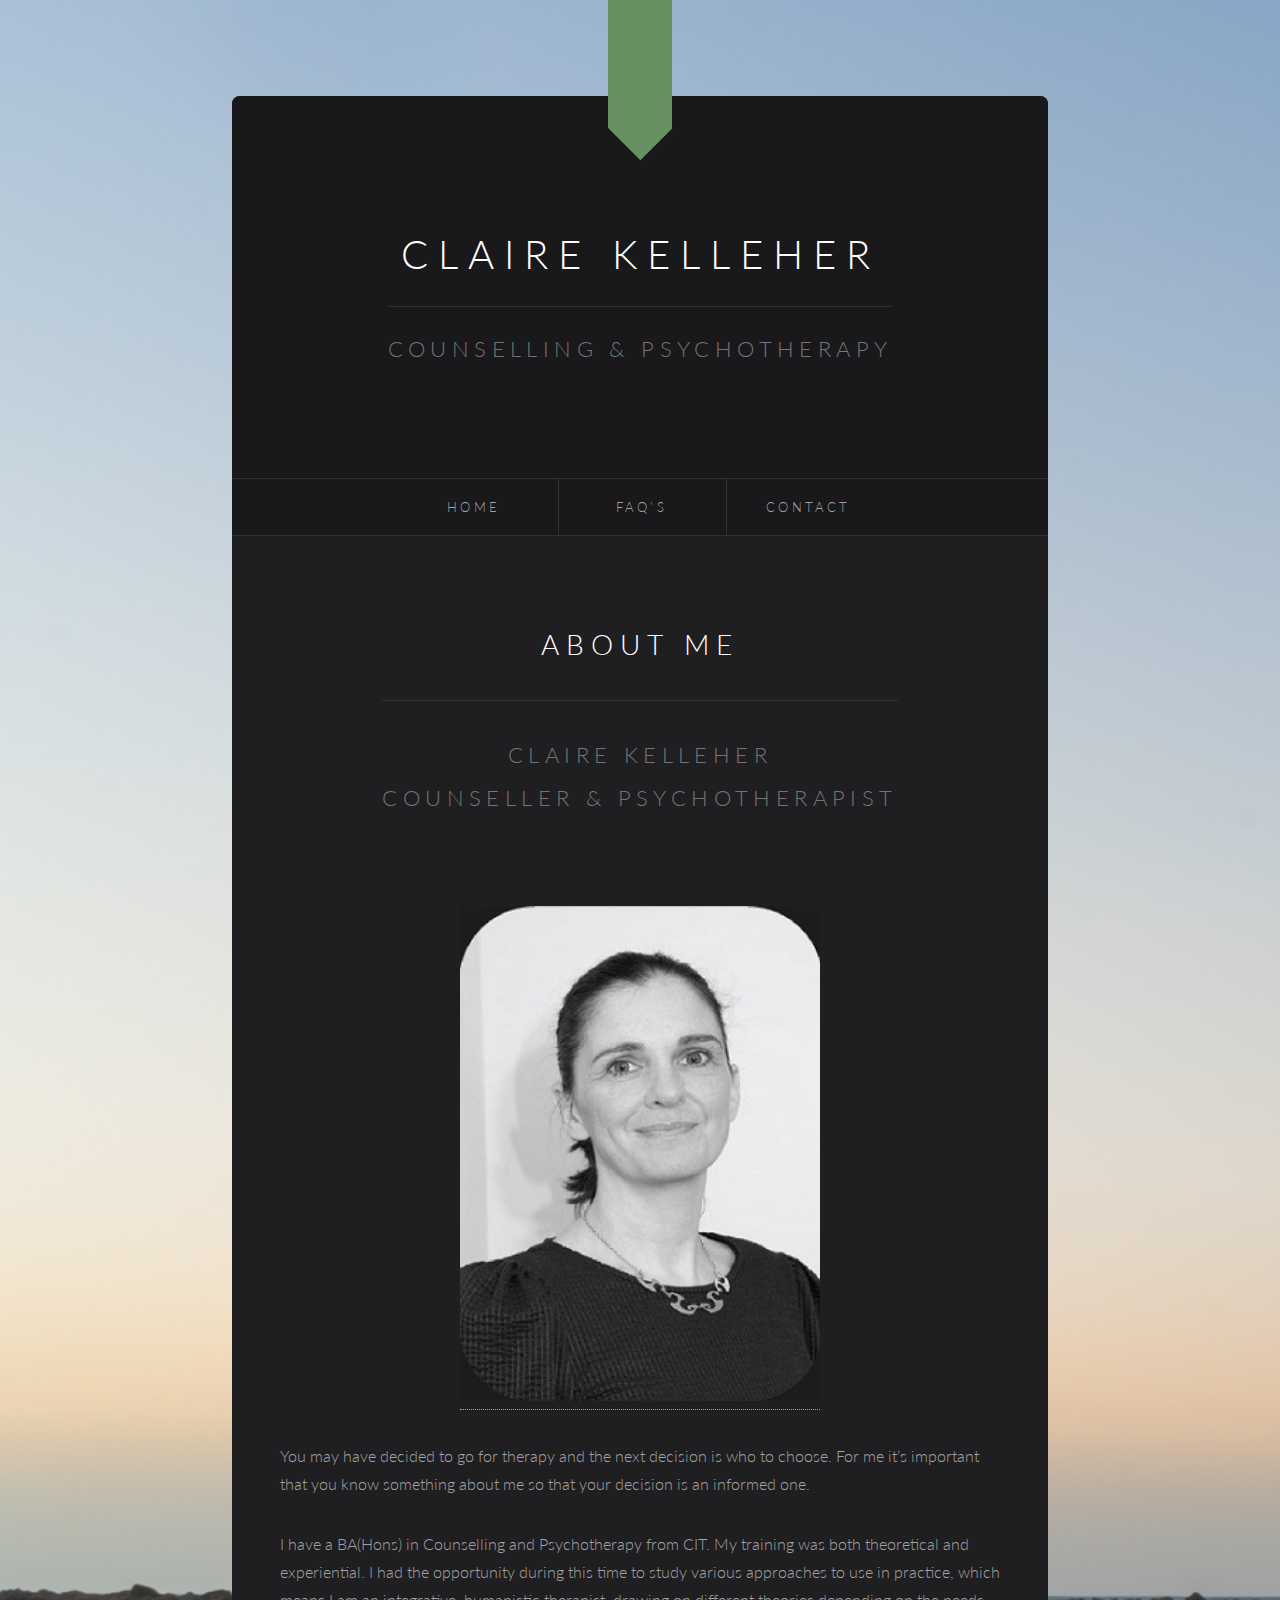
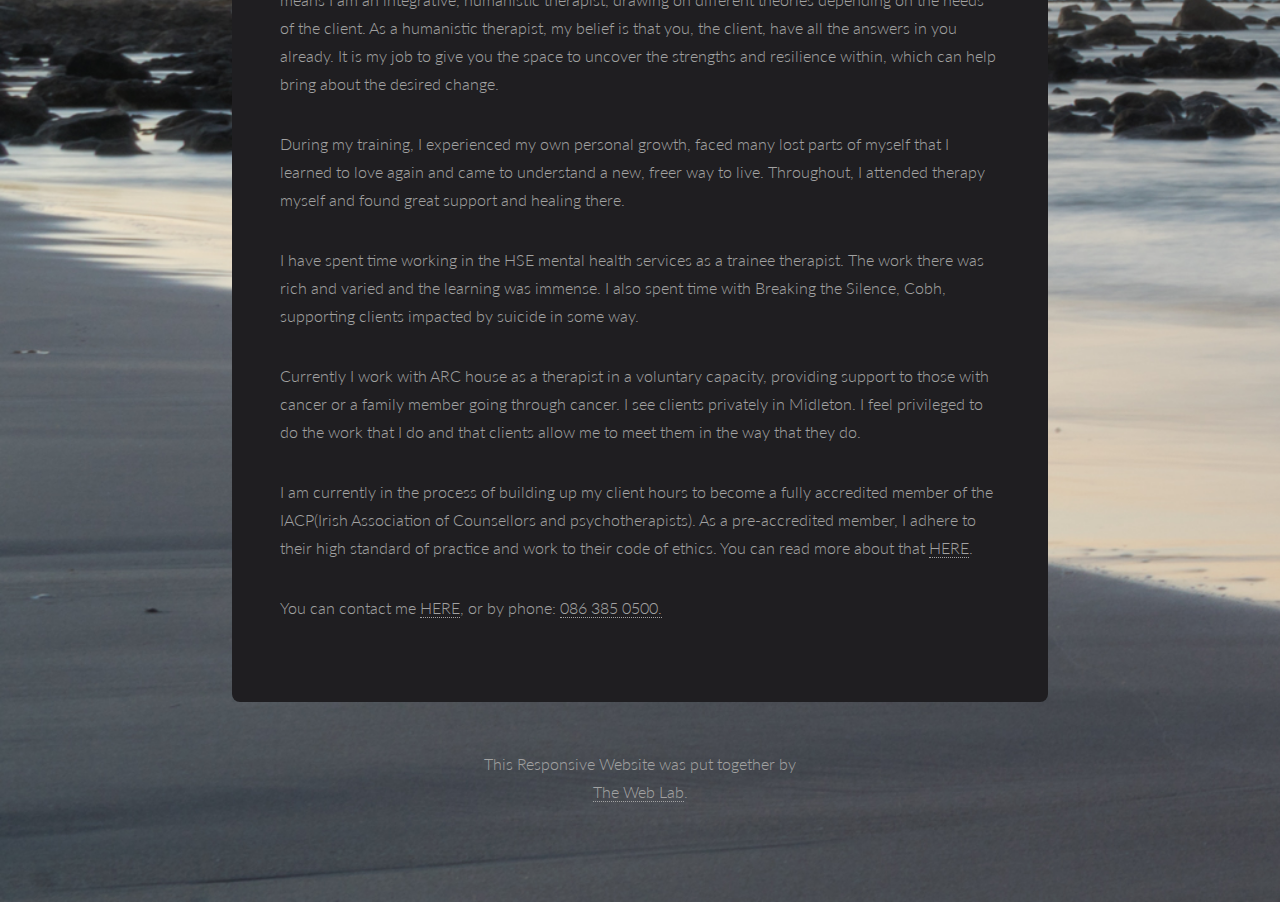
<file: Aboutme.html>
<!DOCTYPE HTML>
<!--
	Locus by Pixelarity
	pixelarity.com | hello@pixelarity.com
	License: pixelarity.com/license
-->
<html>

<head>
	<title>Claire Kelleher Counselling | About </title>
	<meta charset="utf-8" />
	<meta name="viewport" content="width=device-width, initial-scale=1, user-scalable=no" />
	<link rel="stylesheet" href="assets/css/main.css" />
</head>

<body class="is-preload">

	<!-- Wrapper -->
	<div id="wrapper">

		<!-- Header -->
		<section id="header">
			<header>
				<h1><a href="index.html">Claire Kelleher</a></h1>
				<p>Counselling & Psychotherapy</p>
			</header>
			<nav id="nav">
				<ul>
					<li><a href="index.html">Home</a></li>
					<li><a href="elements.html">FAQ's</a></li>
					<li><a href="index.html#footer">Contact</a></li>
				</ul>
			</nav>
		</section>

		<!-- One -->
		<section class="main">
			<header class="major">
				<h2>About Me</h2>
				<p>Claire Kelleher<br />
					Counseller & Psychotherapist</p>
			</header>
			<p align="center"><a class="image_profile_pic"><img src="images\Claire_Profile_pic_original_edit1.jpg"
						alt="Claire Kelleher" /></a></p>
			<p>You may have decided to go for therapy and the next decision is who to choose. For me it’s important that
				you know something about me so that your decision is an informed one.</p>
			<p>I have a BA(Hons) in Counselling and Psychotherapy from CIT. My training was both theoretical and
				experiential. I had the opportunity during this time to study various approaches to use in practice,
				which means I am an integrative, humanistic therapist, drawing on different theories depending on the
				needs of the client. As a humanistic therapist, my belief is that you, the client, have all the answers
				in you already. It is my job to give you the space to uncover the strengths and resilience within, which
				can help bring about the desired change. </p>
			<p>During my training, I experienced my own personal growth, faced many lost parts of myself that I learned
				to love again and came to understand a new, freer way to live. Throughout, I attended therapy myself and
				found great support and healing there.</p>
			<p>I have spent time working in the HSE mental health services as a trainee therapist. The work there was
				rich and varied and the learning was immense. I also spent time with Breaking the Silence, Cobh,
				supporting clients impacted by suicide in some way. </p>
			<p>Currently I work with ARC house as a therapist in a voluntary capacity, providing support to those with
				cancer or a family member going through cancer.
				I see clients privately in Midleton. I feel privileged to do the work that I do and
				that clients allow me to meet them in the way that they do.
			</p>
			<p>I am currently in the process of building up my client hours to become a fully accredited member of the
				IACP(Irish Association of Counsellors and psychotherapists). As a pre-accredited member, I adhere to
				their high standard of practice and work to their code of ethics. You can read more about that <a
					href="https://iacp.ie/iacp-code-of-ethics" target="_blank">HERE</a>.
			</p>
			<p>You can contact me <a href="index.html#footer">HERE</a>, or by phone: <a href="tel:0035386 385 0500">086
					385 0500.</a></p>
		</section>

		<!-- Two -->
		<!-- <section class="main style1">
			<section>
				<h3>Sed Feugiat</h3>
				<p>Cubilia in ornare mi. Accumsan massa vis vis commodo adipiscing. Adipiscing amet odio id consectetur
					penatibus. Accumsan adipiscing. Lorem. Sapien blandit magna neque sed.</p>
				<ul class="actions special">
					<li><a href="#" class="button">More</a></li>
				</ul>
			</section>
			<section>
				<h3>Curae Amet</h3>
				<p>Cubilia in ornare mi. Accumsan massa vis vis commodo adipiscing. Adipiscing amet odio id consectetur
					penatibus. Accumsan adipiscing. Lorem. Sapien blandit magna neque sed.</p>
				<ul class="actions special">
					<li><a href="#" class="button">More</a></li>
				</ul>
			</section>
		</section> -->

		<!-- Footer -->
		<!-- <section id="footer">
			<h2>Contact Me</h2>
			<p>Call <strong class="underline_text"><a href="tel:0035386 385 0500">086 385 0500</a></strong> to book in,
				for an initial assessment or
				send me a message below :</p>
			<form action="#" method="post">
				<div class="row gtr-uniform gtr-50">
					<div class="col-6 col-12-xsmall">
						<input type="text" name="name" id="name" placeholder="Name" />
					</div>
					<div class="col-6 col-12-xsmall">
						<input type="email" name="email" id="email" placeholder="Email" />
					</div>
					<div class="col-12">
						<input type="text" name="subject" id="subject" placeholder="Subject" />
					</div>
					<div class="col-12">
						<textarea name="message" id="message" placeholder="Message" rows="8"></textarea>
					</div>
					<div class="col-12">
						<ul class="actions special">
							<li><input type="submit" value="Send Message" /></li>
						</ul>
					</div>
				</div>
			</form>
			<ul class="icons">
				<li><a href="www.facebook.com" class="icon brands fa-facebook-f" target="_blank"><span
							class="label">Facebook</span></a></li>
				<li><a href="www.instagram.com" class="icon brands fa-instagram"><span class="label"
							target="_blank">Instagram</span></a></li>
			</ul>
		</section> -->

	</div>

	<!-- Copyright -->
	<div id="copyright">This Responsive Website was put together by <br> <a href="https://www.theweblab.ie/"
			target="_blank"> The Web Lab</a>.
	</div>

	<!-- Scripts -->
	<script src="assets/js/jquery.min.js"></script>
	<script src="assets/js/browser.min.js"></script>
	<script src="assets/js/breakpoints.min.js"></script>
	<script src="assets/js/util.js"></script>
	<script src="assets/js/main.js"></script>

</body>

</html>
</file>
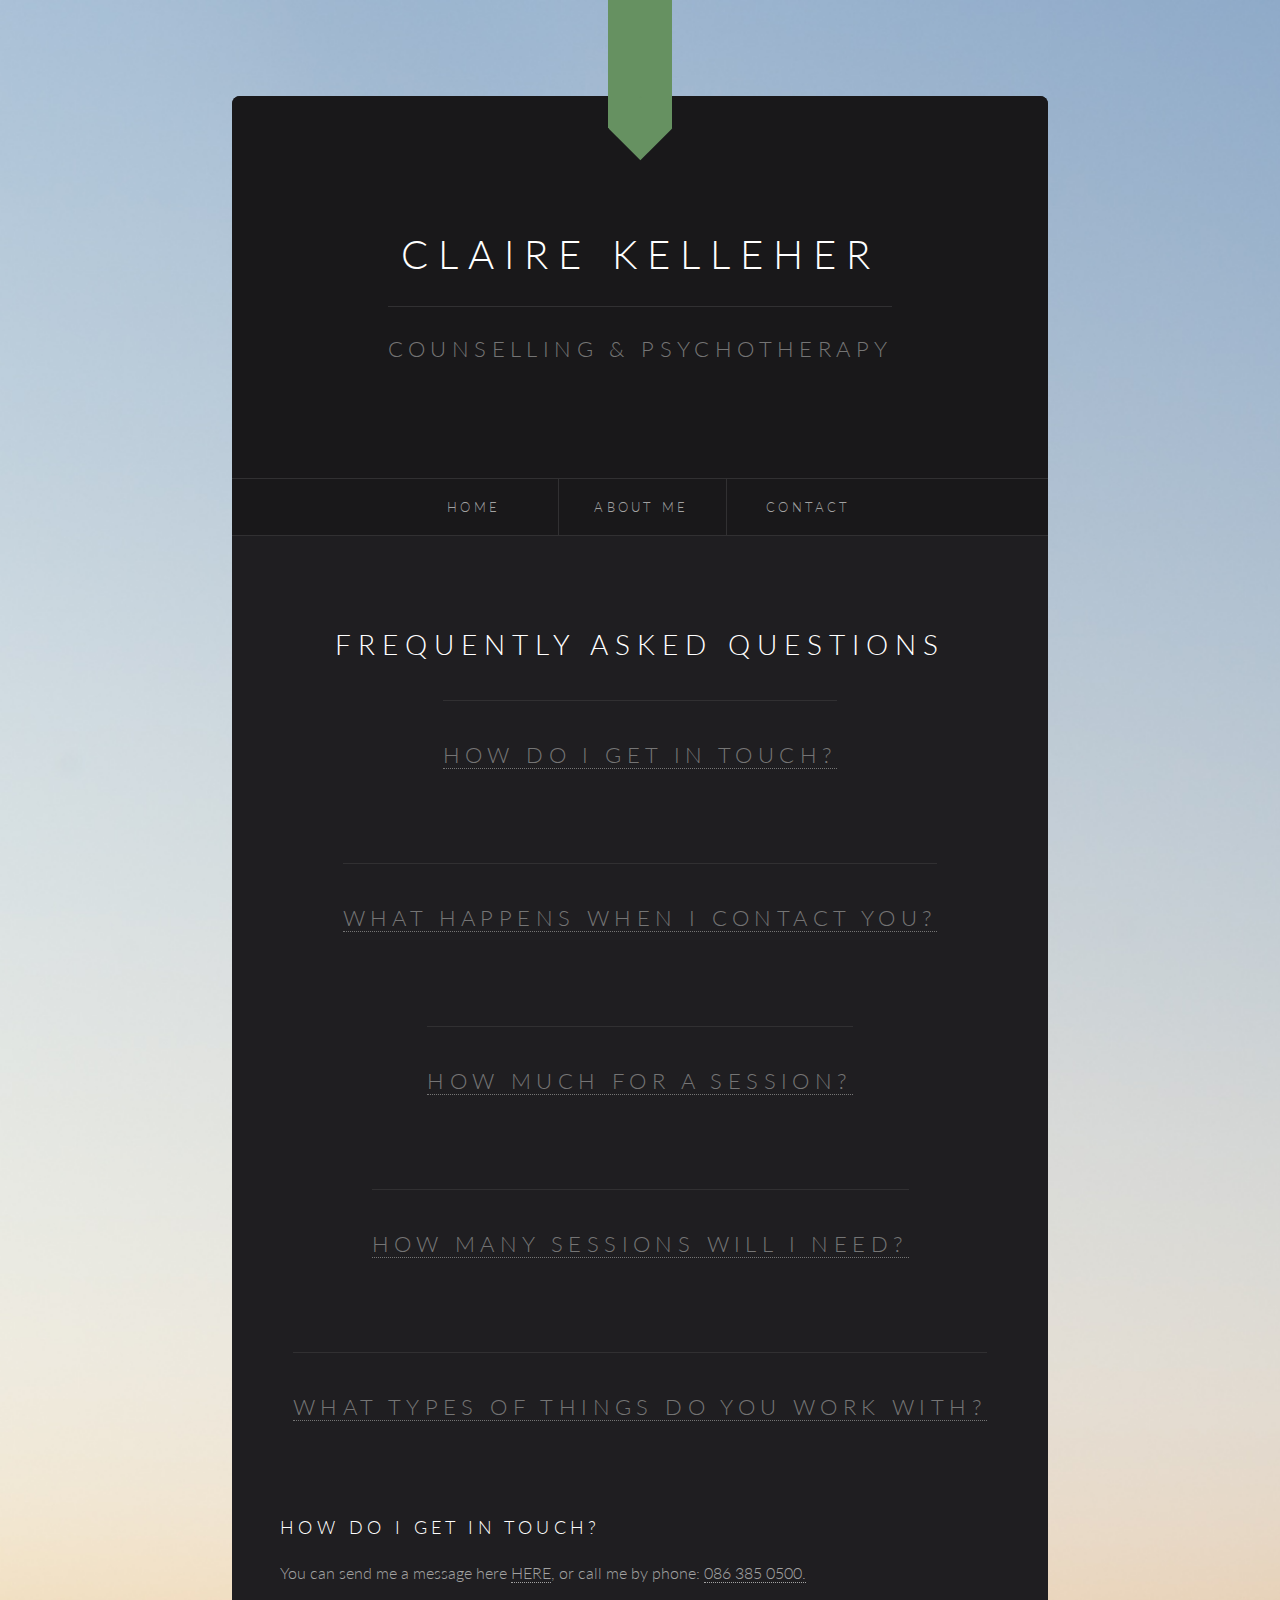
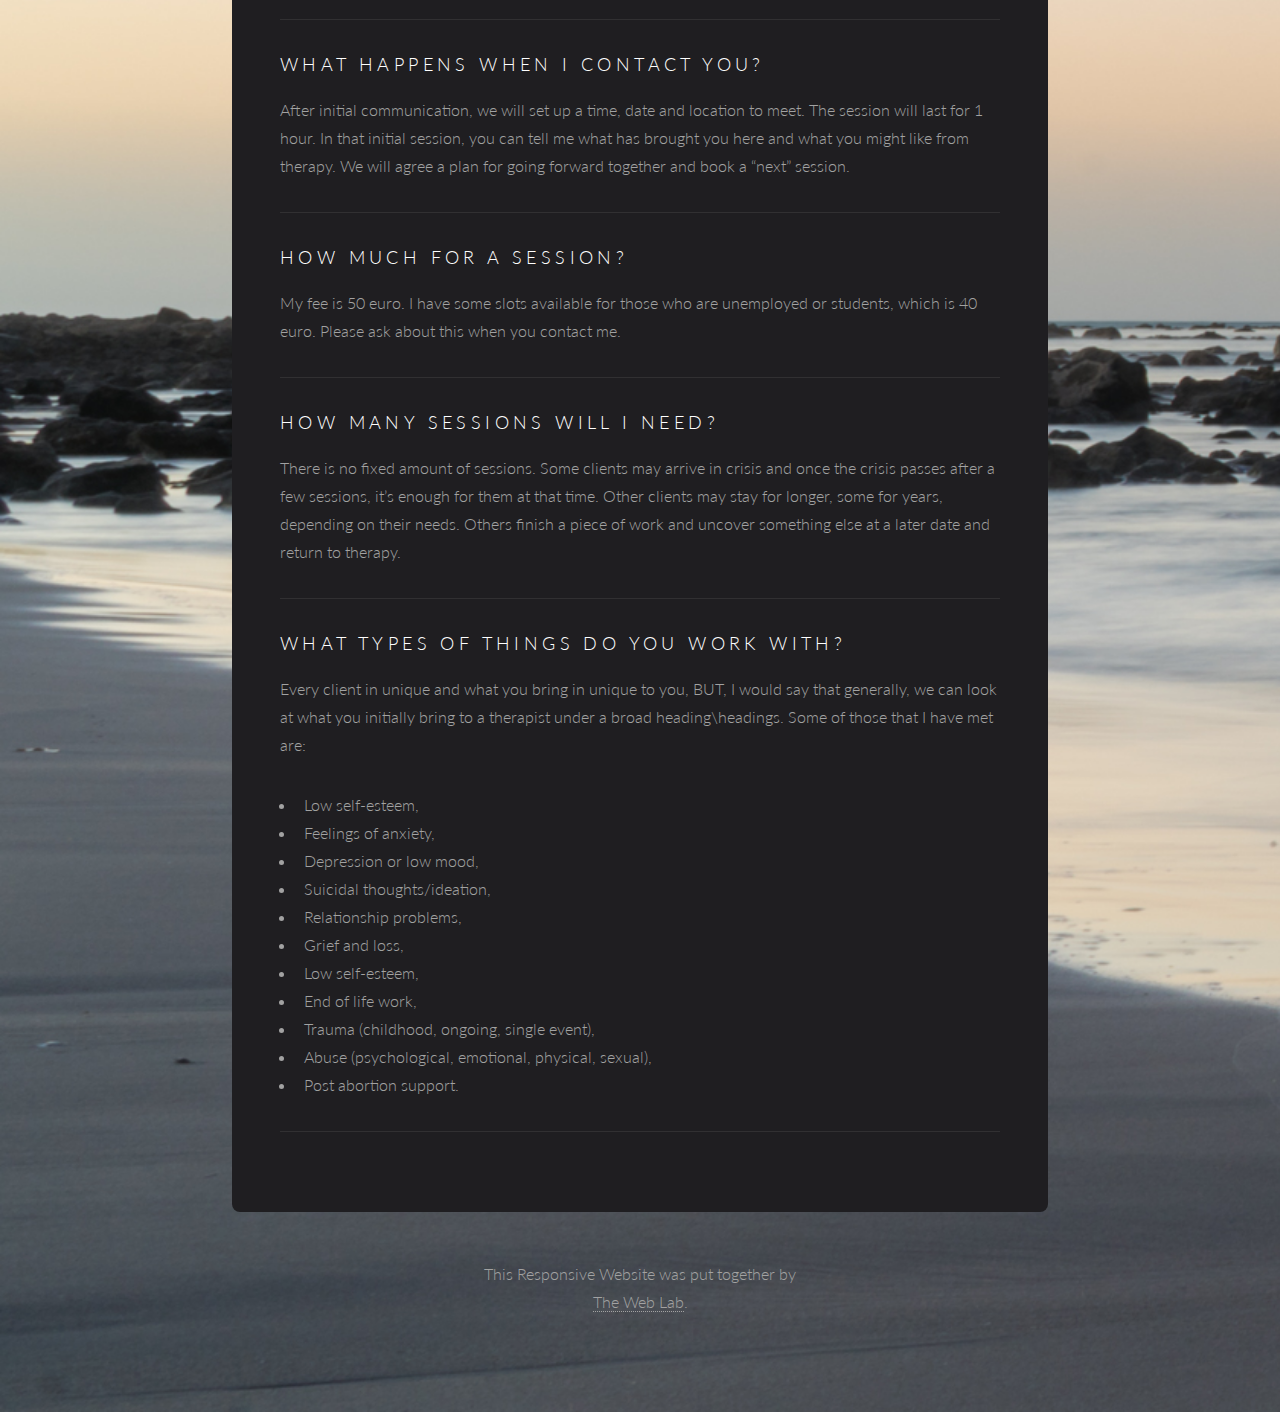
<file: elements.html>
<!DOCTYPE HTML>
<!--
	Locus by Pixelarity
	pixelarity.com | hello@pixelarity.com
	License: pixelarity.com/license
-->
<html>

<head>
	<title>Claire Kelleher Counselling | Elements </title>
	<meta charset="utf-8" />
	<meta name="viewport" content="width=device-width, initial-scale=1, user-scalable=no" />
	<link rel="stylesheet" href="assets/css/main.css" />
</head>

<body class="is-preload">

	<!-- Wrapper -->
	<div id="wrapper">

		<!-- Header -->
		<section id="header">
			<header>
				<h1><a href="index.html">Claire Kelleher</a></h1>
				<p>Counselling & Psychotherapy</p>
			</header>
			<nav id="nav">
				<ul>
					<li><a href="index.html">Home</a></li>
					<li><a href="Aboutme.html">About Me</a></li>
					<li><a href="index.html#footer">Contact</a></li>
				</ul>
			</nav>
		</section>

		<!-- One -->
		<section class="main">
			<header class="major">
				<h2>Frequently Asked Questions</h2>
				<p><a href="#getintouchhow">HOW DO I GET IN TOUCH?</a></p>
				<p><a href="#whathappens">WHAT HAPPENS WHEN I CONTACT YOU?</a></p>
				<p><a href="#howmuch">HOW MUCH FOR A SESSION?</a></p>
				<p><a href="#howmanysessions">HOW MANY SESSIONS WILL I NEED? </a></p>
				<p><a href="#whattypes">WHAT TYPES OF THINGS DO YOU WORK WITH?</a></p>
			</header>

			<section>
				<h4 id="getintouchhow">HOW DO I GET IN TOUCH?</h4>
				<p>You can send me a message here <a href="index.html#footer">HERE</a>, or call me by phone: <a
						href="tel:0035386 385 0500">086 385 0500.</a></p>
				<hr />
				<h4 id="whathappens">WHAT HAPPENS WHEN I CONTACT YOU?</h4>
				<p>After initial communication, we will set up a time, date and location to meet. The session will last
					for 1 hour. In that initial session, you can tell me what has brought you here and what you might
					like from therapy. We will agree a plan for going forward together and book a “next” session.</p>
				<hr />
				<h4 id="howmuch">HOW MUCH FOR A SESSION?</h4>
				<p>My fee is 50 euro.
					I have some slots available for those who are unemployed or students, which is 40 euro. Please ask
					about this when you contact me.
				</p>
				<hr />
				<h4 id="howmanysessions">HOW MANY SESSIONS WILL I NEED?</h4>
				<p>There is no fixed amount of sessions. Some clients may arrive in crisis and once the crisis passes
					after a few sessions, it’s enough for them at that time. Other clients may stay for longer, some for
					years, depending on their needs. Others finish a piece of work and uncover something else at a later
					date and return to therapy. </p>
				<hr />
				<h4 id="whattypes">WHAT TYPES OF THINGS DO YOU WORK WITH?</h4>
				<p>Every client in unique and what you bring in unique to you, BUT, I would say that generally, we can
					look at what you initially bring to a therapist under a broad heading\headings. Some of those that I
					have met are:
					<ul>
						<li>Low self-esteem,</li>
						<li>Feelings of anxiety,</li>
						<li>Depression or low mood,</li>
						<li>Suicidal thoughts/ideation,</li>
						<li>Relationship problems,</li>
						<li>Grief and loss,</li>
						<li>Low self-esteem,</li>
						<li>End of life work,</li>
						<li>Trauma (childhood, ongoing, single event),</li>
						<li>Abuse (psychological, emotional, physical, sexual),</li>
						<li>Post abortion support.</li>
					</ul>
				</p>
				<hr />

			</section>

			<!-- <section>
				<h4>Lists</h4>
				<div class="row">
					<div class="col-6 col-12-medium">
						<h5>Unordered</h5>
						<ul>
							<li>Dolor pulvinar etiam magna etiam.</li>
							<li>Sagittis adipiscing lorem eleifend.</li>
							<li>Felis enim feugiat dolore viverra.</li>
						</ul>
						<h5>Alternate</h5>
						<ul class="alt">
							<li>Dolor pulvinar etiam magna etiam.</li>
							<li>Sagittis adipiscing lorem eleifend.</li>
							<li>Felis enim feugiat dolore viverra.</li>
						</ul>
					</div>
					<div class="col-6 col-12-medium">
						<h5>Ordered</h5>
						<ol>
							<li>Dolor pulvinar etiam magna etiam.</li>
							<li>Etiam vel felis at lorem sed viverra.</li>
							<li>Felis enim feugiat dolore viverra.</li>
							<li>Dolor pulvinar etiam magna etiam.</li>
							<li>Etiam vel felis at lorem sed viverra.</li>
							<li>Felis enim feugiat dolore viverra.</li>
						</ol>
						<h5>Icons</h5>
						<ul class="icons">
							<li><a href="#" class="icon brands fa-twitter"><span class="label">Twitter</span></a></li>
							<li><a href="#" class="icon brands fa-facebook-f"><span class="label">Facebook</span></a>
							</li>
							<li><a href="#" class="icon brands fa-instagram"><span class="label">Instagram</span></a>
							</li>
							<li><a href="#" class="icon brands fa-github"><span class="label">Github</span></a></li>
						</ul>
					</div>
				</div>
				<h5>Actions</h5>
				<ul class="actions">
					<li><a href="#" class="button primary">Default</a></li>
					<li><a href="#" class="button">Default</a></li>
				</ul>
				<ul class="actions small">
					<li><a href="#" class="button primary small">Small</a></li>
					<li><a href="#" class="button small">Small</a></li>
				</ul>
				<div class="row">
					<div class="col-6 col-12-xsmall">
						<ul class="actions stacked">
							<li><a href="#" class="button primary">Default</a></li>
							<li><a href="#" class="button">Default</a></li>
						</ul>
					</div>
					<div class="col-6 col-12-xsmall">
						<ul class="actions stacked">
							<li><a href="#" class="button primary small">Small</a></li>
							<li><a href="#" class="button small">Small</a></li>
						</ul>
					</div>
				</div>
			</section> -->

			<!-- <section>
				<h4>Table</h4>
				<h5>Default</h5>
				<div class="table-wrapper">
					<table>
						<thead>
							<tr>
								<th>Name</th>
								<th>Description</th>
								<th>Price</th>
							</tr>
						</thead>
						<tbody>
							<tr>
								<td>Item One</td>
								<td>Ante turpis integer aliquet porttitor.</td>
								<td>29.99</td>
							</tr>
							<tr>
								<td>Item Two</td>
								<td>Vis ac commodo adipiscing arcu aliquet.</td>
								<td>19.99</td>
							</tr>
							<tr>
								<td>Item Three</td>
								<td> Morbi faucibus arcu accumsan lorem.</td>
								<td>29.99</td>
							</tr>
							<tr>
								<td>Item Four</td>
								<td>Vitae integer tempus condimentum.</td>
								<td>19.99</td>
							</tr>
							<tr>
								<td>Item Five</td>
								<td>Ante turpis integer aliquet porttitor.</td>
								<td>29.99</td>
							</tr>
						</tbody>
						<tfoot>
							<tr>
								<td colspan="2"></td>
								<td>100.00</td>
							</tr>
						</tfoot>
					</table>
				</div>

				<h5>Alternate</h5>
				<div class="table-wrapper">
					<table class="alt">
						<thead>
							<tr>
								<th>Name</th>
								<th>Description</th>
								<th>Price</th>
							</tr>
						</thead>
						<tbody>
							<tr>
								<td>Item One</td>
								<td>Ante turpis integer aliquet porttitor.</td>
								<td>29.99</td>
							</tr>
							<tr>
								<td>Item Two</td>
								<td>Vis ac commodo adipiscing arcu aliquet.</td>
								<td>19.99</td>
							</tr>
							<tr>
								<td>Item Three</td>
								<td> Morbi faucibus arcu accumsan lorem.</td>
								<td>29.99</td>
							</tr>
							<tr>
								<td>Item Four</td>
								<td>Vitae integer tempus condimentum.</td>
								<td>19.99</td>
							</tr>
							<tr>
								<td>Item Five</td>
								<td>Ante turpis integer aliquet porttitor.</td>
								<td>29.99</td>
							</tr>
						</tbody>
						<tfoot>
							<tr>
								<td colspan="2"></td>
								<td>100.00</td>
							</tr>
						</tfoot>
					</table>
				</div>
			</section>

			<section>
				<h4>Buttons</h4>
				<ul class="actions">
					<li><a href="#" class="button primary">Primary</a></li>
					<li><a href="#" class="button">Default</a></li>
				</ul>
				<ul class="actions">
					<li><a href="#" class="button large">Large</a></li>
					<li><a href="#" class="button">Default</a></li>
					<li><a href="#" class="button small">Small</a></li>
				</ul>
				<ul class="actions fit">
					<li><a href="#" class="button primary fit">Fit</a></li>
					<li><a href="#" class="button fit">Fit</a></li>
				</ul>
				<ul class="actions fit small">
					<li><a href="#" class="button primary fit small">Fit + Small</a></li>
					<li><a href="#" class="button fit small">Fit + Small</a></li>
				</ul>
				<ul class="actions">
					<li><a href="#" class="button primary icon solid fa-download">Icon</a></li>
					<li><a href="#" class="button icon solid fa-download">Icon</a></li>
				</ul>
				<ul class="actions">
					<li><span class="button primary disabled">Disabled</span></li>
					<li><span class="button disabled">Disabled</span></li>
				</ul>
			</section>

			<section>
				<h4>Form</h4>
				<form method="post" action="#">
					<div class="row gtr-uniform gtr-50">
						<div class="col-6 col-12-xsmall">
							<input type="text" name="demo-name" id="demo-name" value="" placeholder="Name" />
						</div>
						<div class="col-6 col-12-xsmall">
							<input type="email" name="demo-email" id="demo-email" value="" placeholder="Email" />
						</div>
						<div class="col-12">
							<select name="demo-category" id="demo-category">
								<option value="">- Category -</option>
								<option value="1">Manufacturing</option>
								<option value="1">Shipping</option>
								<option value="1">Administration</option>
								<option value="1">Human Resources</option>
							</select>
						</div>
						<div class="col-4 col-12-medium">
							<input type="radio" id="demo-priority-low" name="demo-priority" checked>
							<label for="demo-priority-low">Low Priority</label>
						</div>
						<div class="col-4 col-12-medium">
							<input type="radio" id="demo-priority-normal" name="demo-priority">
							<label for="demo-priority-normal">Normal Priority</label>
						</div>
						<div class="col-4 col-12-medium">
							<input type="radio" id="demo-priority-high" name="demo-priority">
							<label for="demo-priority-high">High Priority</label>
						</div>
						<div class="col-6 col-12-medium">
							<input type="checkbox" id="demo-copy" name="demo-copy">
							<label for="demo-copy">Email me a copy of this message</label>
						</div>
						<div class="col-6 col-12-medium">
							<input type="checkbox" id="demo-human" name="demo-human" checked>
							<label for="demo-human">I am a human and not a robot</label>
						</div>
						<div class="col-12">
							<textarea name="demo-message" id="demo-message" placeholder="Enter your message"
								rows="6"></textarea>
						</div>
						<div class="col-12">
							<ul class="actions">
								<li><input type="submit" value="Send Message" /></li>
								<li><input type="reset" value="Reset" class="alt" /></li>
							</ul>
						</div>
					</div>
				</form>
			</section>

			<section>
				<h4>Image</h4>
				<h5>Fit</h5>
				<span class="image fit"><img src="images/banner.jpg" alt="" /></span>
				<div class="box alt">
					<div class="row gtr-50 gtr-uniform">
						<div class="col-4"><span class="image fit"><img src="images/pic01.jpg" alt="" /></span></div>
						<div class="col-4"><span class="image fit"><img src="images/pic02.jpg" alt="" /></span></div>
						<div class="col-4"><span class="image fit"><img src="images/pic03.jpg" alt="" /></span></div>
						<div class="col-4"><span class="image fit"><img src="images/pic02.jpg" alt="" /></span></div>
						<div class="col-4"><span class="image fit"><img src="images/pic03.jpg" alt="" /></span></div>
						<div class="col-4"><span class="image fit"><img src="images/pic01.jpg" alt="" /></span></div>
						<div class="col-4"><span class="image fit"><img src="images/pic03.jpg" alt="" /></span></div>
						<div class="col-4"><span class="image fit"><img src="images/pic01.jpg" alt="" /></span></div>
						<div class="col-4"><span class="image fit"><img src="images/pic02.jpg" alt="" /></span></div>
					</div>
				</div>
				<h5>Left &amp; Right</h5>
				<p><span class="image left"><img src="images/pic05.jpg" alt="" /></span>Fringilla nisl. Donec accumsan
					interdum nisi, quis tincidunt felis sagittis eget. tempus euismod. Vestibulum ante ipsum primis in
					faucibus vestibulum. Blandit adipiscing eu felis iaculis volutpat ac adipiscing accumsan eu
					faucibus. Integer ac pellentesque praesent tincidunt felis sagittis eget. tempus euismod. Vestibulum
					ante ipsum primis in faucibus vestibulum. Blandit adipiscing eu felis iaculis volutpat ac adipiscing
					accumsan eu faucibus. Integer ac pellentesque praesent. Donec accumsan interdum nisi, quis tincidunt
					felis sagittis eget. tempus euismod. Vestibulum ante ipsum primis in faucibus vestibulum. Blandit
					adipiscing eu felis iaculis volutpat ac adipiscing accumsan eu faucibus. Integer ac pellentesque
					praesent tincidunt felis sagittis eget. tempus euismod. Vestibulum ante ipsum primis in faucibus
					vestibulum. Blandit adipiscing eu felis iaculis volutpat ac adipiscing accumsan eu faucibus. Integer
					ac pellentesque praesent.</p>
				<p><span class="image right"><img src="images/pic05.jpg" alt="" /></span>Fringilla nisl. Donec accumsan
					interdum nisi, quis tincidunt felis sagittis eget. tempus euismod. Vestibulum ante ipsum primis in
					faucibus vestibulum. Blandit adipiscing eu felis iaculis volutpat ac adipiscing accumsan eu
					faucibus. Integer ac pellentesque praesent tincidunt felis sagittis eget. tempus euismod. Vestibulum
					ante ipsum primis in faucibus vestibulum. Blandit adipiscing eu felis iaculis volutpat ac adipiscing
					accumsan eu faucibus. Integer ac pellentesque praesent. Donec accumsan interdum nisi, quis tincidunt
					felis sagittis eget. tempus euismod. Vestibulum ante ipsum primis in faucibus vestibulum. Blandit
					adipiscing eu felis iaculis volutpat ac adipiscing accumsan eu faucibus. Integer ac pellentesque
					praesent tincidunt felis sagittis eget. tempus euismod. Vestibulum ante ipsum primis in faucibus
					vestibulum. Blandit adipiscing eu felis iaculis volutpat ac adipiscing accumsan eu faucibus. Integer
					ac pellentesque praesent.</p>
			</section> -->

		</section>

		<!-- Footer -->
		<!-- <section id="footer">
			<h2>Contact Me</h2>
			<p>Call <strong class="underline_text"><a href="tel:0035386 385 0500">086 385 0500</a></strong> to book in,
				for an initial assessment or
				send me a message below :</p>
			<form action="#" method="post">
				<div class="row gtr-uniform gtr-50">
					<div class="col-6 col-12-xsmall">
						<input type="text" name="name" id="name" placeholder="Name" />
					</div>
					<div class="col-6 col-12-xsmall">
						<input type="email" name="email" id="email" placeholder="Email" />
					</div>
					<div class="col-12">
						<input type="text" name="subject" id="subject" placeholder="Subject" />
					</div>
					<div class="col-12">
						<textarea name="message" id="message" placeholder="Message" rows="8"></textarea>
					</div>
					<div class="col-12">
						<ul class="actions special">
							<li><input type="submit" value="Send Message" /></li>
						</ul>
					</div>
				</div>
			</form>
			<ul class="icons">
				<li><a href="www.facebook.com" class="icon brands fa-facebook-f" target="_blank"><span
							class="label">Facebook</span></a></li>
				<li><a href="www.instagram.com" class="icon brands fa-instagram"><span class="label"
							target="_blank">Instagram</span></a></li>
			</ul>
		</section> -->

	</div>

	<!-- Copyright -->
	<div id="copyright">This Responsive Website was put together by <br> <a
			href="https://www.theweblab.ie/" target="_blank"> The Web Lab</a>.
	</div>

	<!-- Scripts -->
	<script src="assets/js/jquery.min.js"></script>
	<script src="assets/js/browser.min.js"></script>
	<script src="assets/js/breakpoints.min.js"></script>
	<script src="assets/js/util.js"></script>
	<script src="assets/js/main.js"></script>

</body>

</html>
</file>
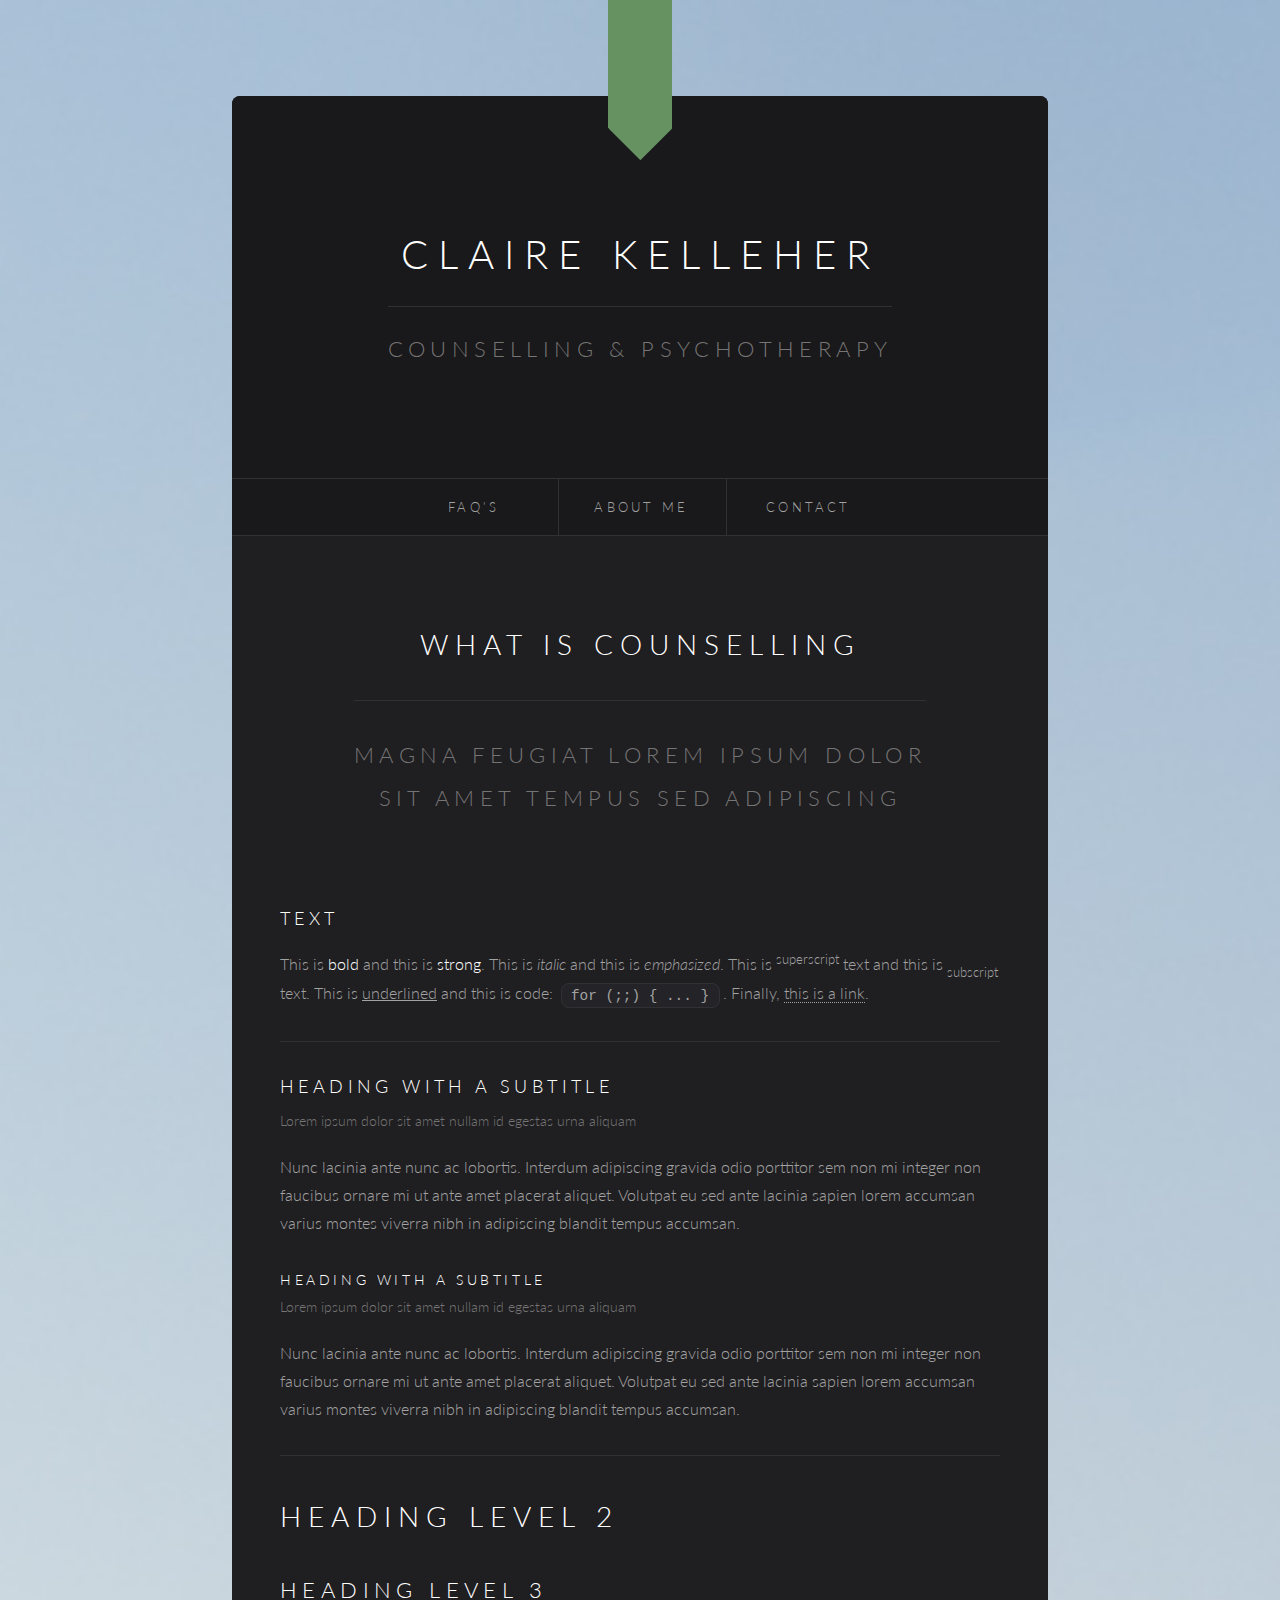
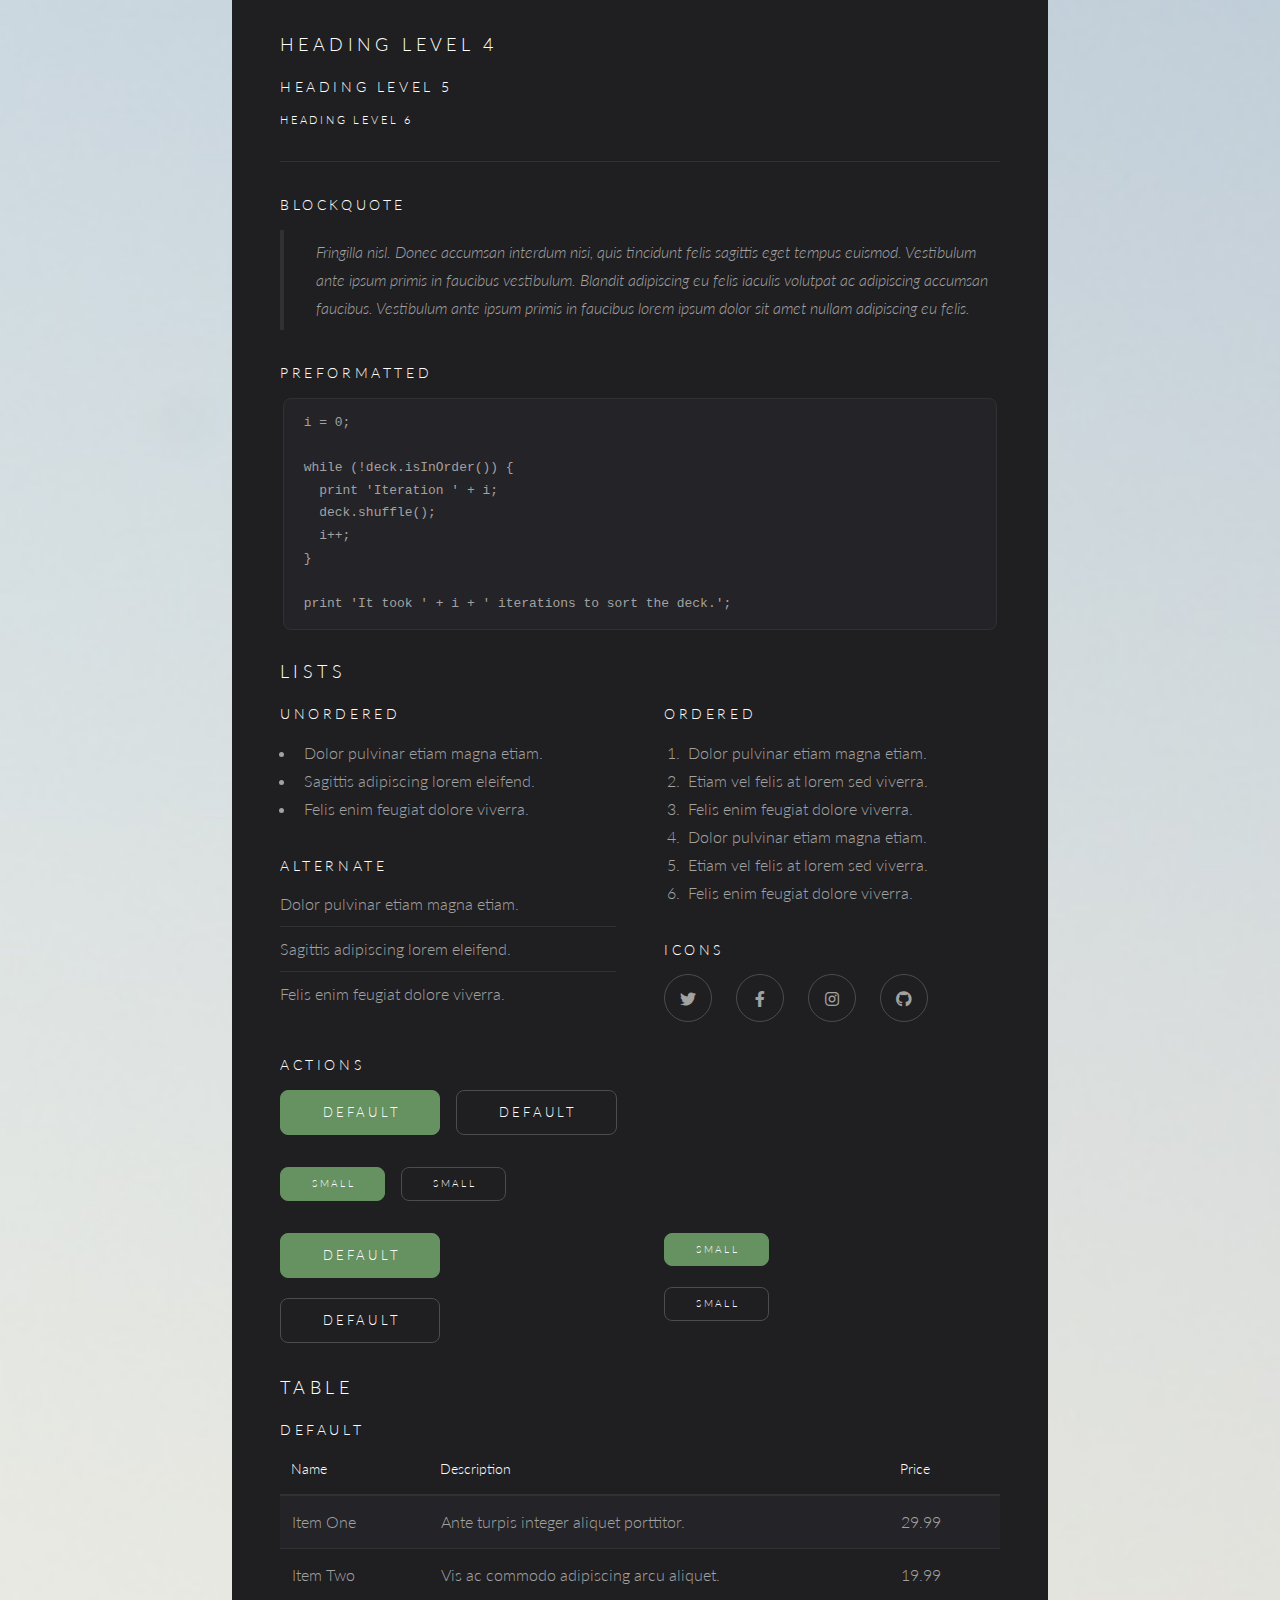
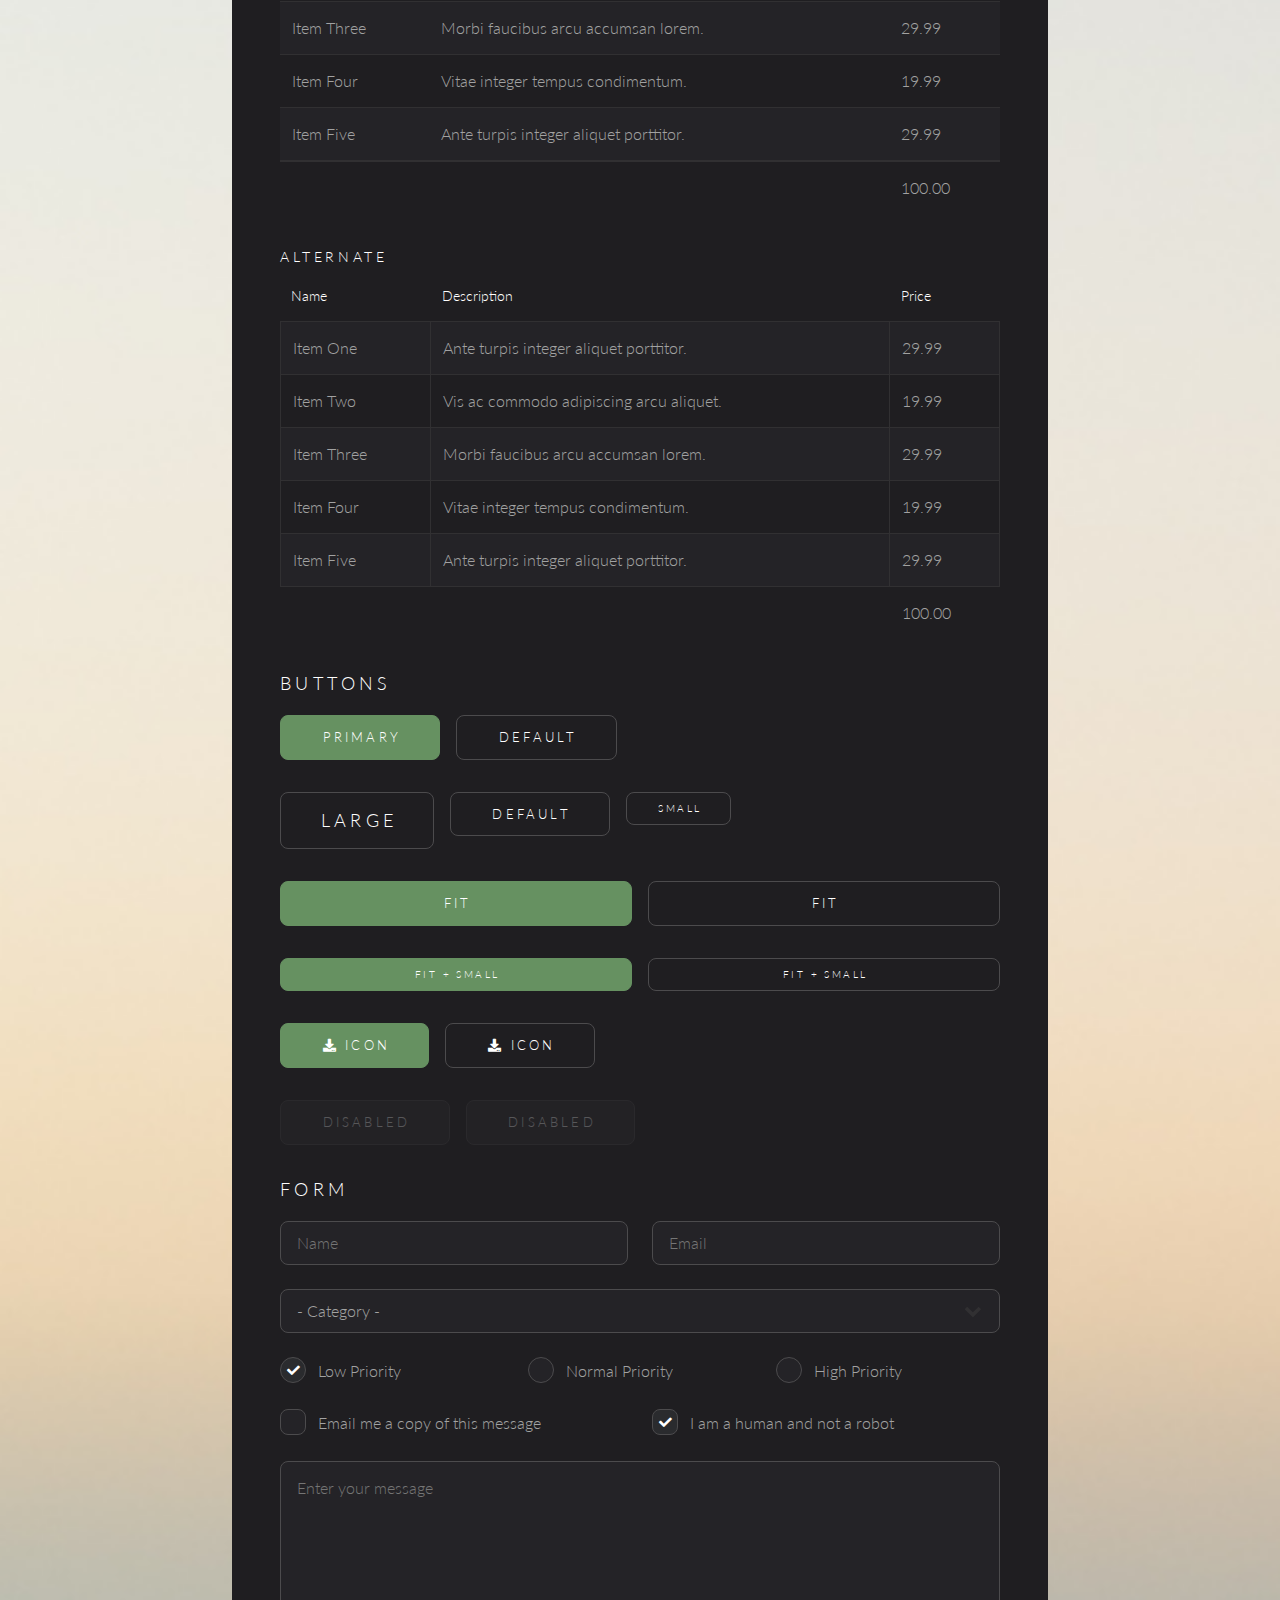
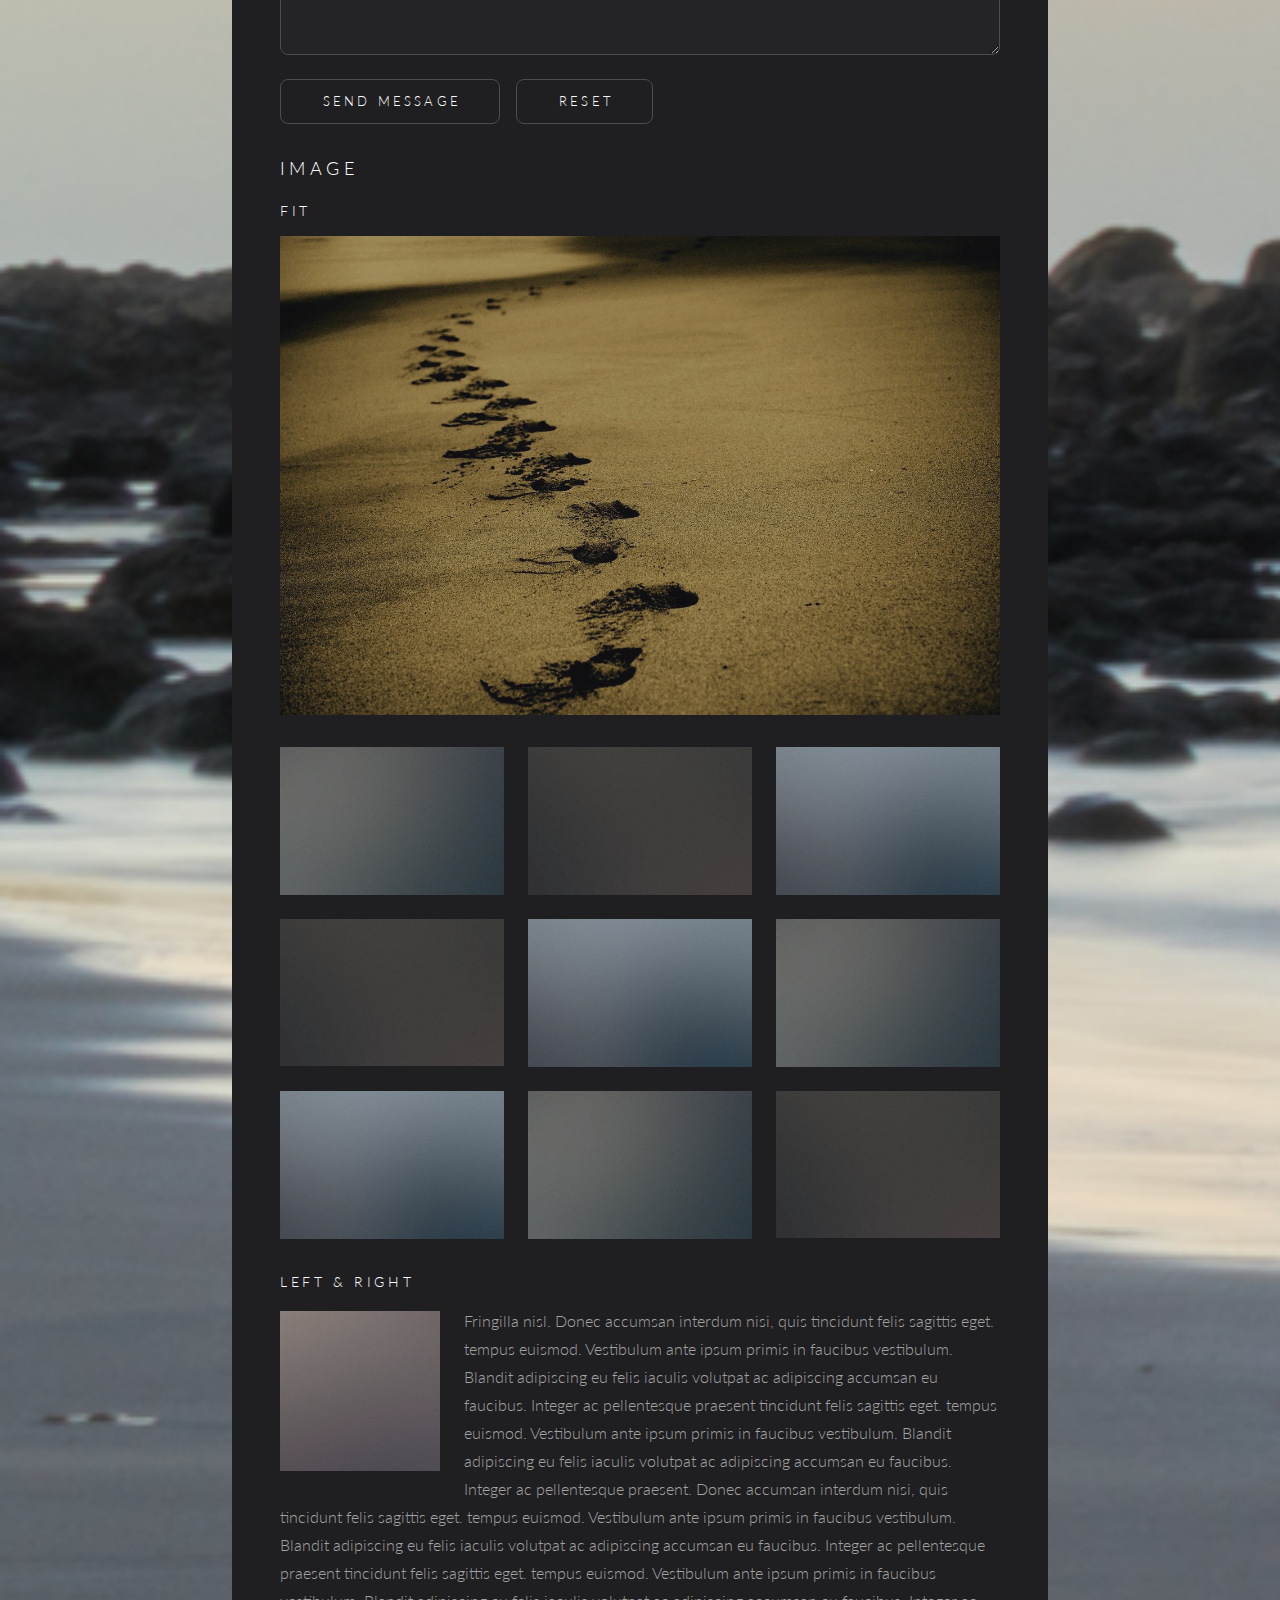
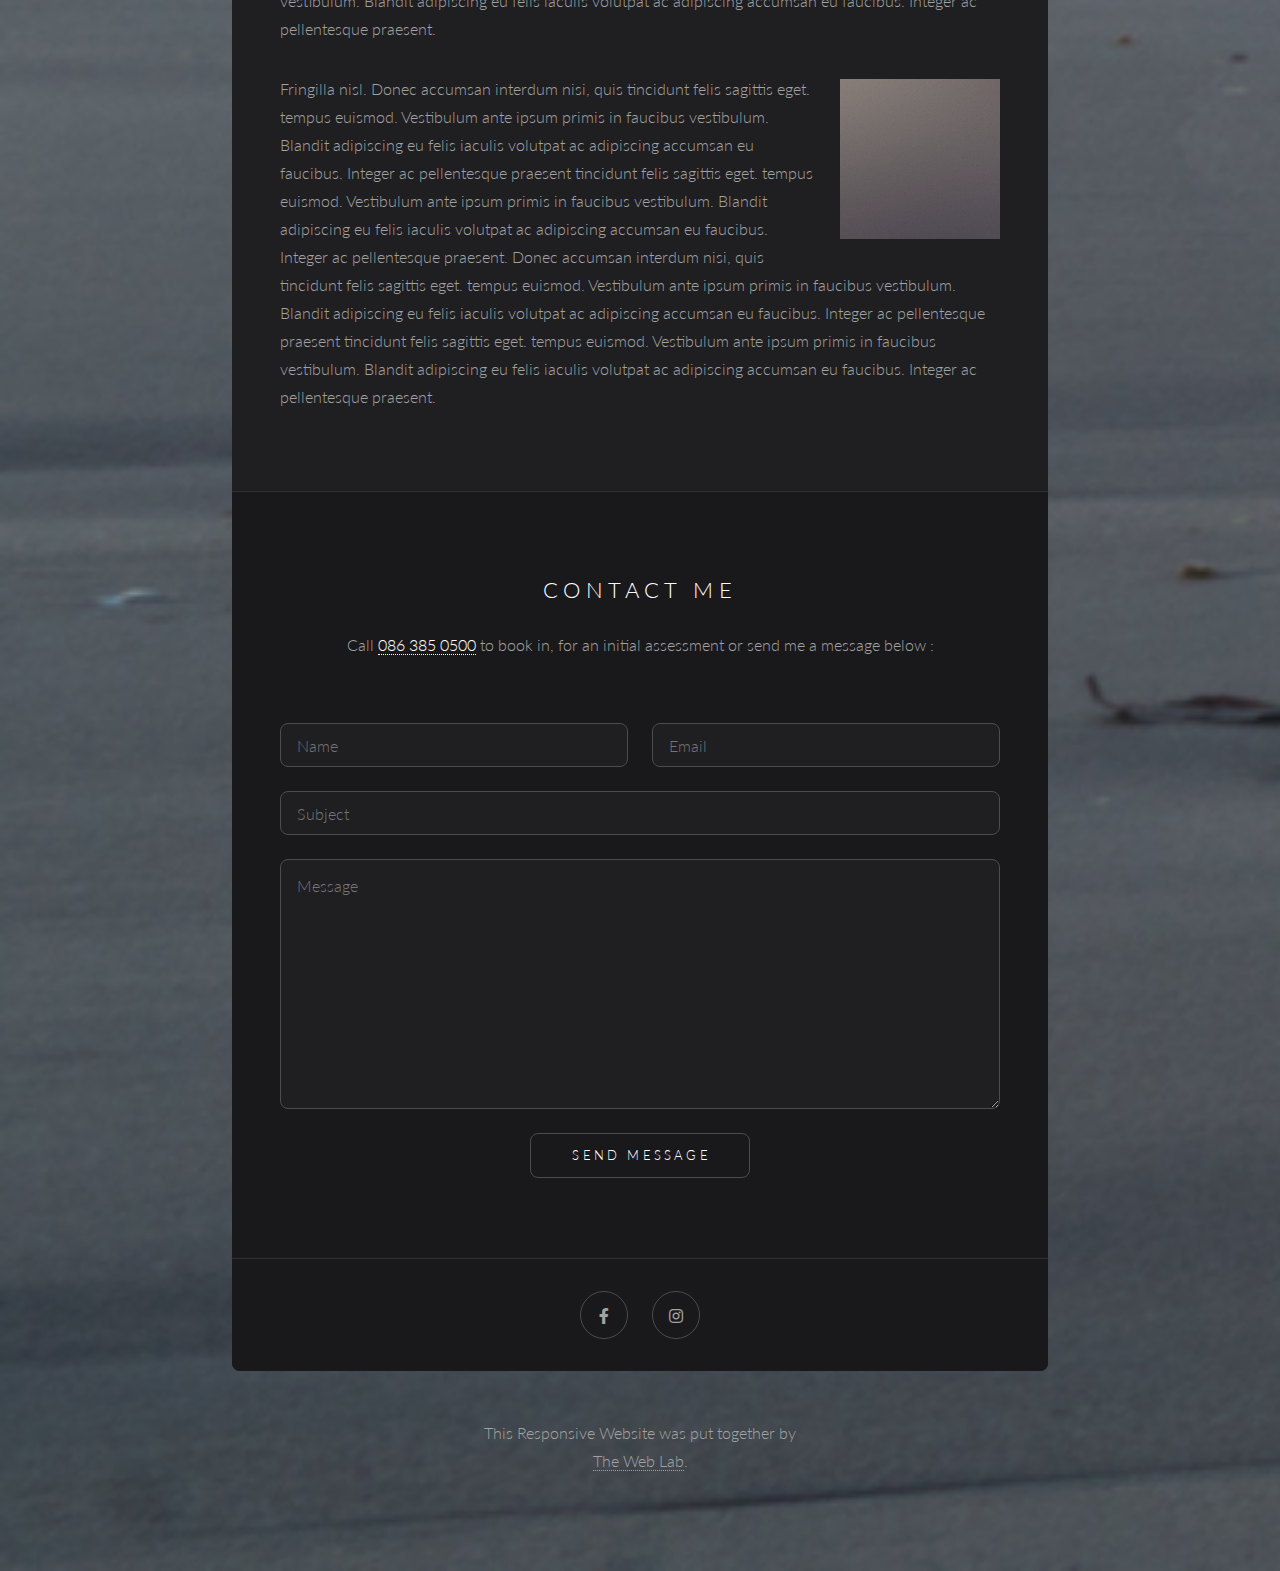
<file: test.html>
<!DOCTYPE HTML>
<!--
	Locus by Pixelarity
	pixelarity.com | hello@pixelarity.com
	License: pixelarity.com/license
-->
<html>

<head>
	<title>Claire Kelleher Counselling | Elements </title>
	<meta charset="utf-8" />
	<meta name="viewport" content="width=device-width, initial-scale=1, user-scalable=no" />
	<link rel="stylesheet" href="assets/css/main.css" />
</head>

<body class="is-preload">

	<!-- Wrapper -->
	<div id="wrapper">

		<!-- Header -->
		<section id="header">
			<header>
				<h1><a href="index.html">Claire Kelleher</a></h1>
				<p>Counselling & Psychotherapy</p>
			</header>
			<nav id="nav">
				<ul>
					<li><a href="aboutme.html">FAQ's</a></li>
					<li><a href="aboutme.html">About Me</a></li>
					<li><a href="index.html#footer">Contact</a></li>
				</ul>
			</nav>
		</section>

		<!-- One -->
		<section class="main">
			<header class="major">
				<h2>What is Counselling</h2>
				<p>Magna feugiat lorem ipsum dolor<br />
					sit amet tempus sed adipiscing</p>
			</header>

			<section>
				<h4>Text</h4>
				<p>This is <b>bold</b> and this is <strong>strong</strong>. This is <i>italic</i> and this is
					<em>emphasized</em>.
					This is <sup>superscript</sup> text and this is <sub>subscript</sub> text.
					This is <u>underlined</u> and this is code: <code>for (;;) { ... }</code>. Finally, <a href="#">this
						is a link</a>.</p>
				<hr />
				<header>
					<h4>Heading with a Subtitle</h4>
					<p>Lorem ipsum dolor sit amet nullam id egestas urna aliquam</p>
				</header>
				<p>Nunc lacinia ante nunc ac lobortis. Interdum adipiscing gravida odio porttitor sem non mi integer non
					faucibus ornare mi ut ante amet placerat aliquet. Volutpat eu sed ante lacinia sapien lorem accumsan
					varius montes viverra nibh in adipiscing blandit tempus accumsan.</p>
				<header>
					<h5>Heading with a Subtitle</h5>
					<p>Lorem ipsum dolor sit amet nullam id egestas urna aliquam</p>
				</header>
				<p>Nunc lacinia ante nunc ac lobortis. Interdum adipiscing gravida odio porttitor sem non mi integer non
					faucibus ornare mi ut ante amet placerat aliquet. Volutpat eu sed ante lacinia sapien lorem accumsan
					varius montes viverra nibh in adipiscing blandit tempus accumsan.</p>
				<hr />
				<h2>Heading Level 2</h2>
				<h3>Heading Level 3</h3>
				<h4>Heading Level 4</h4>
				<h5>Heading Level 5</h5>
				<h6>Heading Level 6</h6>
				<hr />
				<h5>Blockquote</h5>
				<blockquote>Fringilla nisl. Donec accumsan interdum nisi, quis tincidunt felis sagittis eget tempus
					euismod. Vestibulum ante ipsum primis in faucibus vestibulum. Blandit adipiscing eu felis iaculis
					volutpat ac adipiscing accumsan faucibus. Vestibulum ante ipsum primis in faucibus lorem ipsum dolor
					sit amet nullam adipiscing eu felis.</blockquote>
				<h5>Preformatted</h5>
				<pre><code>i = 0;

while (!deck.isInOrder()) {
  print 'Iteration ' + i;
  deck.shuffle();
  i++;
}

print 'It took ' + i + ' iterations to sort the deck.';</code></pre>
			</section>

			<section>
				<h4>Lists</h4>
				<div class="row">
					<div class="col-6 col-12-medium">
						<h5>Unordered</h5>
						<ul>
							<li>Dolor pulvinar etiam magna etiam.</li>
							<li>Sagittis adipiscing lorem eleifend.</li>
							<li>Felis enim feugiat dolore viverra.</li>
						</ul>
						<h5>Alternate</h5>
						<ul class="alt">
							<li>Dolor pulvinar etiam magna etiam.</li>
							<li>Sagittis adipiscing lorem eleifend.</li>
							<li>Felis enim feugiat dolore viverra.</li>
						</ul>
					</div>
					<div class="col-6 col-12-medium">
						<h5>Ordered</h5>
						<ol>
							<li>Dolor pulvinar etiam magna etiam.</li>
							<li>Etiam vel felis at lorem sed viverra.</li>
							<li>Felis enim feugiat dolore viverra.</li>
							<li>Dolor pulvinar etiam magna etiam.</li>
							<li>Etiam vel felis at lorem sed viverra.</li>
							<li>Felis enim feugiat dolore viverra.</li>
						</ol>
						<h5>Icons</h5>
						<ul class="icons">
							<li><a href="#" class="icon brands fa-twitter"><span class="label">Twitter</span></a></li>
							<li><a href="#" class="icon brands fa-facebook-f"><span class="label">Facebook</span></a>
							</li>
							<li><a href="#" class="icon brands fa-instagram"><span class="label">Instagram</span></a>
							</li>
							<li><a href="#" class="icon brands fa-github"><span class="label">Github</span></a></li>
						</ul>
					</div>
				</div>
				<h5>Actions</h5>
				<ul class="actions">
					<li><a href="#" class="button primary">Default</a></li>
					<li><a href="#" class="button">Default</a></li>
				</ul>
				<ul class="actions small">
					<li><a href="#" class="button primary small">Small</a></li>
					<li><a href="#" class="button small">Small</a></li>
				</ul>
				<div class="row">
					<div class="col-6 col-12-xsmall">
						<ul class="actions stacked">
							<li><a href="#" class="button primary">Default</a></li>
							<li><a href="#" class="button">Default</a></li>
						</ul>
					</div>
					<div class="col-6 col-12-xsmall">
						<ul class="actions stacked">
							<li><a href="#" class="button primary small">Small</a></li>
							<li><a href="#" class="button small">Small</a></li>
						</ul>
					</div>
				</div>
			</section>

			<section>
				<h4>Table</h4>
				<h5>Default</h5>
				<div class="table-wrapper">
					<table>
						<thead>
							<tr>
								<th>Name</th>
								<th>Description</th>
								<th>Price</th>
							</tr>
						</thead>
						<tbody>
							<tr>
								<td>Item One</td>
								<td>Ante turpis integer aliquet porttitor.</td>
								<td>29.99</td>
							</tr>
							<tr>
								<td>Item Two</td>
								<td>Vis ac commodo adipiscing arcu aliquet.</td>
								<td>19.99</td>
							</tr>
							<tr>
								<td>Item Three</td>
								<td> Morbi faucibus arcu accumsan lorem.</td>
								<td>29.99</td>
							</tr>
							<tr>
								<td>Item Four</td>
								<td>Vitae integer tempus condimentum.</td>
								<td>19.99</td>
							</tr>
							<tr>
								<td>Item Five</td>
								<td>Ante turpis integer aliquet porttitor.</td>
								<td>29.99</td>
							</tr>
						</tbody>
						<tfoot>
							<tr>
								<td colspan="2"></td>
								<td>100.00</td>
							</tr>
						</tfoot>
					</table>
				</div>

				<h5>Alternate</h5>
				<div class="table-wrapper">
					<table class="alt">
						<thead>
							<tr>
								<th>Name</th>
								<th>Description</th>
								<th>Price</th>
							</tr>
						</thead>
						<tbody>
							<tr>
								<td>Item One</td>
								<td>Ante turpis integer aliquet porttitor.</td>
								<td>29.99</td>
							</tr>
							<tr>
								<td>Item Two</td>
								<td>Vis ac commodo adipiscing arcu aliquet.</td>
								<td>19.99</td>
							</tr>
							<tr>
								<td>Item Three</td>
								<td> Morbi faucibus arcu accumsan lorem.</td>
								<td>29.99</td>
							</tr>
							<tr>
								<td>Item Four</td>
								<td>Vitae integer tempus condimentum.</td>
								<td>19.99</td>
							</tr>
							<tr>
								<td>Item Five</td>
								<td>Ante turpis integer aliquet porttitor.</td>
								<td>29.99</td>
							</tr>
						</tbody>
						<tfoot>
							<tr>
								<td colspan="2"></td>
								<td>100.00</td>
							</tr>
						</tfoot>
					</table>
				</div>
			</section>

			<section>
				<h4>Buttons</h4>
				<ul class="actions">
					<li><a href="#" class="button primary">Primary</a></li>
					<li><a href="#" class="button">Default</a></li>
				</ul>
				<ul class="actions">
					<li><a href="#" class="button large">Large</a></li>
					<li><a href="#" class="button">Default</a></li>
					<li><a href="#" class="button small">Small</a></li>
				</ul>
				<ul class="actions fit">
					<li><a href="#" class="button primary fit">Fit</a></li>
					<li><a href="#" class="button fit">Fit</a></li>
				</ul>
				<ul class="actions fit small">
					<li><a href="#" class="button primary fit small">Fit + Small</a></li>
					<li><a href="#" class="button fit small">Fit + Small</a></li>
				</ul>
				<ul class="actions">
					<li><a href="#" class="button primary icon solid fa-download">Icon</a></li>
					<li><a href="#" class="button icon solid fa-download">Icon</a></li>
				</ul>
				<ul class="actions">
					<li><span class="button primary disabled">Disabled</span></li>
					<li><span class="button disabled">Disabled</span></li>
				</ul>
			</section>

			<section>
				<h4>Form</h4>
				<form method="post" action="#">
					<div class="row gtr-uniform gtr-50">
						<div class="col-6 col-12-xsmall">
							<input type="text" name="demo-name" id="demo-name" value="" placeholder="Name" />
						</div>
						<div class="col-6 col-12-xsmall">
							<input type="email" name="demo-email" id="demo-email" value="" placeholder="Email" />
						</div>
						<div class="col-12">
							<select name="demo-category" id="demo-category">
								<option value="">- Category -</option>
								<option value="1">Manufacturing</option>
								<option value="1">Shipping</option>
								<option value="1">Administration</option>
								<option value="1">Human Resources</option>
							</select>
						</div>
						<div class="col-4 col-12-medium">
							<input type="radio" id="demo-priority-low" name="demo-priority" checked>
							<label for="demo-priority-low">Low Priority</label>
						</div>
						<div class="col-4 col-12-medium">
							<input type="radio" id="demo-priority-normal" name="demo-priority">
							<label for="demo-priority-normal">Normal Priority</label>
						</div>
						<div class="col-4 col-12-medium">
							<input type="radio" id="demo-priority-high" name="demo-priority">
							<label for="demo-priority-high">High Priority</label>
						</div>
						<div class="col-6 col-12-medium">
							<input type="checkbox" id="demo-copy" name="demo-copy">
							<label for="demo-copy">Email me a copy of this message</label>
						</div>
						<div class="col-6 col-12-medium">
							<input type="checkbox" id="demo-human" name="demo-human" checked>
							<label for="demo-human">I am a human and not a robot</label>
						</div>
						<div class="col-12">
							<textarea name="demo-message" id="demo-message" placeholder="Enter your message"
								rows="6"></textarea>
						</div>
						<div class="col-12">
							<ul class="actions">
								<li><input type="submit" value="Send Message" /></li>
								<li><input type="reset" value="Reset" class="alt" /></li>
							</ul>
						</div>
					</div>
				</form>
			</section>

			<section>
				<h4>Image</h4>
				<h5>Fit</h5>
				<span class="image fit"><img src="images/banner.jpg" alt="" /></span>
				<div class="box alt">
					<div class="row gtr-50 gtr-uniform">
						<div class="col-4"><span class="image fit"><img src="images/pic01.jpg" alt="" /></span></div>
						<div class="col-4"><span class="image fit"><img src="images/pic02.jpg" alt="" /></span></div>
						<div class="col-4"><span class="image fit"><img src="images/pic03.jpg" alt="" /></span></div>
						<div class="col-4"><span class="image fit"><img src="images/pic02.jpg" alt="" /></span></div>
						<div class="col-4"><span class="image fit"><img src="images/pic03.jpg" alt="" /></span></div>
						<div class="col-4"><span class="image fit"><img src="images/pic01.jpg" alt="" /></span></div>
						<div class="col-4"><span class="image fit"><img src="images/pic03.jpg" alt="" /></span></div>
						<div class="col-4"><span class="image fit"><img src="images/pic01.jpg" alt="" /></span></div>
						<div class="col-4"><span class="image fit"><img src="images/pic02.jpg" alt="" /></span></div>
					</div>
				</div>
				<h5>Left &amp; Right</h5>
				<p><span class="image left"><img src="images/pic05.jpg" alt="" /></span>Fringilla nisl. Donec accumsan
					interdum nisi, quis tincidunt felis sagittis eget. tempus euismod. Vestibulum ante ipsum primis in
					faucibus vestibulum. Blandit adipiscing eu felis iaculis volutpat ac adipiscing accumsan eu
					faucibus. Integer ac pellentesque praesent tincidunt felis sagittis eget. tempus euismod. Vestibulum
					ante ipsum primis in faucibus vestibulum. Blandit adipiscing eu felis iaculis volutpat ac adipiscing
					accumsan eu faucibus. Integer ac pellentesque praesent. Donec accumsan interdum nisi, quis tincidunt
					felis sagittis eget. tempus euismod. Vestibulum ante ipsum primis in faucibus vestibulum. Blandit
					adipiscing eu felis iaculis volutpat ac adipiscing accumsan eu faucibus. Integer ac pellentesque
					praesent tincidunt felis sagittis eget. tempus euismod. Vestibulum ante ipsum primis in faucibus
					vestibulum. Blandit adipiscing eu felis iaculis volutpat ac adipiscing accumsan eu faucibus. Integer
					ac pellentesque praesent.</p>
				<p><span class="image right"><img src="images/pic05.jpg" alt="" /></span>Fringilla nisl. Donec accumsan
					interdum nisi, quis tincidunt felis sagittis eget. tempus euismod. Vestibulum ante ipsum primis in
					faucibus vestibulum. Blandit adipiscing eu felis iaculis volutpat ac adipiscing accumsan eu
					faucibus. Integer ac pellentesque praesent tincidunt felis sagittis eget. tempus euismod. Vestibulum
					ante ipsum primis in faucibus vestibulum. Blandit adipiscing eu felis iaculis volutpat ac adipiscing
					accumsan eu faucibus. Integer ac pellentesque praesent. Donec accumsan interdum nisi, quis tincidunt
					felis sagittis eget. tempus euismod. Vestibulum ante ipsum primis in faucibus vestibulum. Blandit
					adipiscing eu felis iaculis volutpat ac adipiscing accumsan eu faucibus. Integer ac pellentesque
					praesent tincidunt felis sagittis eget. tempus euismod. Vestibulum ante ipsum primis in faucibus
					vestibulum. Blandit adipiscing eu felis iaculis volutpat ac adipiscing accumsan eu faucibus. Integer
					ac pellentesque praesent.</p>
			</section>

		</section>

		<!-- Footer -->
		<section id="footer">
			<h2>Contact Me</h2>
			<p>Call <strong class="underline_text"><a href="tel:0035386 385 0500">086 385 0500</a></strong> to book in,
				for an initial assessment or
				send me a message below :</p>
			<form action="#" method="post">
				<div class="row gtr-uniform gtr-50">
					<div class="col-6 col-12-xsmall">
						<input type="text" name="name" id="name" placeholder="Name" />
					</div>
					<div class="col-6 col-12-xsmall">
						<input type="email" name="email" id="email" placeholder="Email" />
					</div>
					<div class="col-12">
						<input type="text" name="subject" id="subject" placeholder="Subject" />
					</div>
					<div class="col-12">
						<textarea name="message" id="message" placeholder="Message" rows="8"></textarea>
					</div>
					<div class="col-12">
						<ul class="actions special">
							<li><input type="submit" value="Send Message" /></li>
						</ul>
					</div>
				</div>
			</form>
			<ul class="icons">
				<li><a href="www.facebook.com" class="icon brands fa-facebook-f" target="_blank"><span
							class="label">Facebook</span></a></li>
				<li><a href="www.instagram.com" class="icon brands fa-instagram"><span class="label"
							target="_blank">Instagram</span></a></li>
			</ul>
		</section>

	</div>

	<!-- Copyright -->
	<div id="copyright">This Responsive Website was put together by <br> <a
			href="https://www.linkedin.com/in/david-hayden810/" target="_blank"> The Web Lab</a>.
	</div>

	<!-- Scripts -->
	<script src="assets/js/jquery.min.js"></script>
	<script src="assets/js/browser.min.js"></script>
	<script src="assets/js/breakpoints.min.js"></script>
	<script src="assets/js/util.js"></script>
	<script src="assets/js/main.js"></script>

</body>

</html>
</file>
<file: assets/css/main.css>
@import url(fontawesome-all.min.css);
@import url("https://fonts.googleapis.com/css?family=Lato:300");

/*
	Locus by Pixelarity
	pixelarity.com | hello@pixelarity.com
	License: pixelarity.com/license
*/

html, body, div, span, applet, object,
iframe, h1, h2, h3, h4, h5, h6, p, blockquote,
pre, a, abbr, acronym, address, big, cite,
code, del, dfn, em, img, ins, kbd, q, s, samp,
small, strike, strong, sub, sup, tt, var, b,
u, i, center, dl, dt, dd, ol, ul, li, fieldset,
form, label, legend, table, caption, tbody,
tfoot, thead, tr, th, td, article, aside,
canvas, details, embed, figure, figcaption,
footer, header, hgroup, menu, nav, output, ruby,
section, summary, time, mark, audio, video {
	margin: 0;
	padding: 0;
	border: 0;
	font-size: 100%;
	font: inherit;
	vertical-align: baseline;
	scroll-behavior: smooth;
}

article, aside, details, figcaption, figure,
footer, header, hgroup, menu, nav, section {
	display: block;}

body {
	line-height: 1;
}

ol, ul {
	list-style: none;
}

blockquote, q {
	quotes: none;
}

	blockquote:before, blockquote:after, q:before, q:after {
		content: '';
		content: none;
	}

table {
	border-collapse: collapse;
	border-spacing: 0;
}

body {
	-webkit-text-size-adjust: none;
}

mark {
	background-color: transparent;
	color: inherit;
}

input::-moz-focus-inner {
	border: 0;
	padding: 0;
}

input, select, textarea {
	-moz-appearance: none;
	-webkit-appearance: none;
	-ms-appearance: none;
	appearance: none;
}
/* Customised CSS by The Web Lab */

.Profile_image {
	text-align: center;
}

.center_image {
	text-align: center;
}

/* Basic */

	html {
		box-sizing: border-box;
	}

	*, *:before, *:after {
		box-sizing: inherit;
	}

	body {
		background-image: url('../../images/StockSnap_U53WYVF6H5.jpg');
    	background-size: cover;
    	width: 100%;
    	height: 100%;
    	position: relative;
    	/* overflow: hidden; */

	}

		body.is-preload *, body.is-preload *:before, body.is-preload *:after {
			-moz-animation: none !important;
			-webkit-animation: none !important;
			-ms-animation: none !important;
			animation: none !important;
			-moz-transition: none !important;
			-webkit-transition: none !important;
			-ms-transition: none !important;
			transition: none !important;
		}

	body, input, select, textarea {
		color: #a2a2a2;
		font-family: "Lato", Helvetica, sans-serif;
		font-size: 15pt;
		font-weight: 300;
		line-height: 1.75em;
	}

	a {
		-moz-transition: color 0.2s ease-in-out, border-color 0.2s ease-in-out;
		-webkit-transition: color 0.2s ease-in-out, border-color 0.2s ease-in-out;
		-ms-transition: color 0.2s ease-in-out, border-color 0.2s ease-in-out;
		transition: color 0.2s ease-in-out, border-color 0.2s ease-in-out;
		border-bottom: dotted 1px;
		color: inherit;
		text-decoration: none;
	}

		a:hover {
			border-bottom-color: transparent;
			color: #669161 !important;
			text-decoration: none;
		}

	strong, b {
		color: #ffffff;
		font-weight: 300;
	}

	em, i {
		font-style: italic;
	}

	p {
		margin: 0 0 2em 0;
	}
	p.center_image{
		text-align: center;
	}

	h1, h2, h3, h4, h5, h6 {
		color: #ffffff;
		font-weight: 300;
		letter-spacing: 0.25em;
		line-height: 1em;
		margin: 0 0 1em 0;
		text-transform: uppercase;
	}

		h1 a, h2 a, h3 a, h4 a, h5 a, h6 a {
			color: inherit;
			border-bottom: 0;
		}

	h2 {
		font-size: 1.75em;
		line-height: 2em;
	}

	h3 {
		font-size: 1.35em;
		line-height: 1.75em;
	}

	h4 {
		font-size: 1.1em;
		line-height: 1.5em;
	}

	h5 {
		font-size: 0.9em;
		line-height: 1.5em;
	}

	h6 {
		font-size: 0.7em;
		line-height: 1.5em;
	}

	sub {
		font-size: 0.8em;
		position: relative;
		top: 0.5em;
	}

	sup {
		font-size: 0.8em;
		position: relative;
		top: -0.5em;
	}

	hr {
		border: 0;
		border-bottom: solid 1px #313032;
		margin: 2em 0;
	}

		hr.major {
			margin: 3em 0;
		}

	blockquote {
		border-left: solid 4px #313032;
		font-style: italic;
		margin: 0 0 2em 0;
		padding: 0.5em 0 0.5em 2em;
	}

	code {
		background: rgba(207, 201, 214, 0.035);
		border-radius: 8px;
		border: solid 1px #313032;
		font-family: "Courier New", monospace;
		font-size: 0.9em;
		margin: 0 0.25em;
		padding: 0.25em 0.65em;
	}

	pre {
		-webkit-overflow-scrolling: touch;
		font-family: "Courier New", monospace;
		font-size: 0.9em;
		margin: 0 0 2em 0;
	}

		pre code {
			display: block;
			line-height: 1.75em;
			padding: 1em 1.5em;
			overflow-x: auto;
		}

	.align-left {
		text-align: left;
	}

	.align-center {
		text-align: center;
	}

	.align-right {
		text-align: right;
	}

/* Row */

	.row {
		display: flex;
		flex-wrap: wrap;
		box-sizing: border-box;
		align-items: stretch;
	}

		.row > * {
			box-sizing: border-box;
		}

		.row.gtr-uniform > * > :last-child {
			margin-bottom: 0;
		}

		.row.aln-left {
			justify-content: flex-start;
		}

		.row.aln-center {
			justify-content: center;
		}

		.row.aln-right {
			justify-content: flex-end;
		}

		.row.aln-top {
			align-items: flex-start;
		}

		.row.aln-middle {
			align-items: center;
		}

		.row.aln-bottom {
			align-items: flex-end;
		}

		.row > .imp {
			order: -1;
		}

		.row > .col-1 {
			width: 8.33333%;
		}

		.row > .off-1 {
			margin-left: 8.33333%;
		}

		.row > .col-2 {
			width: 16.66667%;
		}

		.row > .off-2 {
			margin-left: 16.66667%;
		}

		.row > .col-3 {
			width: 25%;
		}

		.row > .off-3 {
			margin-left: 25%;
		}

		.row > .col-4 {
			width: 33.33333%;
		}

		.row > .off-4 {
			margin-left: 33.33333%;
		}

		.row > .col-5 {
			width: 41.66667%;
		}

		.row > .off-5 {
			margin-left: 41.66667%;
		}

		.row > .col-6 {
			width: 50%;
		}

		.row > .off-6 {
			margin-left: 50%;
		}

		.row > .col-7 {
			width: 58.33333%;
		}

		.row > .off-7 {
			margin-left: 58.33333%;
		}

		.row > .col-8 {
			width: 66.66667%;
		}

		.row > .off-8 {
			margin-left: 66.66667%;
		}

		.row > .col-9 {
			width: 75%;
		}

		.row > .off-9 {
			margin-left: 75%;
		}

		.row > .col-10 {
			width: 83.33333%;
		}

		.row > .off-10 {
			margin-left: 83.33333%;
		}

		.row > .col-11 {
			width: 91.66667%;
		}

		.row > .off-11 {
			margin-left: 91.66667%;
		}

		.row > .col-12 {
			width: 100%;
		}

		.row > .off-12 {
			margin-left: 100%;
		}

		.row.gtr-0 {
			margin-top: 0;
			margin-left: 0em;
		}

			.row.gtr-0 > * {
				padding: 0 0 0 0em;
			}

			.row.gtr-0.gtr-uniform {
				margin-top: 0em;
			}

				.row.gtr-0.gtr-uniform > * {
					padding-top: 0em;
				}

		.row.gtr-25 {
			margin-top: 0;
			margin-left: -0.75em;
		}

			.row.gtr-25 > * {
				padding: 0 0 0 0.75em;
			}

			.row.gtr-25.gtr-uniform {
				margin-top: -0.75em;
			}

				.row.gtr-25.gtr-uniform > * {
					padding-top: 0.75em;
				}

		.row.gtr-50 {
			margin-top: 0;
			margin-left: -1.5em;
		}

			.row.gtr-50 > * {
				padding: 0 0 0 1.5em;
			}

			.row.gtr-50.gtr-uniform {
				margin-top: -1.5em;
			}

				.row.gtr-50.gtr-uniform > * {
					padding-top: 1.5em;
				}

		.row {
			margin-top: 0;
			margin-left: -3em;
		}

			.row > * {
				padding: 0 0 0 3em;
			}

			.row.gtr-uniform {
				margin-top: -3em;
			}

				.row.gtr-uniform > * {
					padding-top: 3em;
				}

		.row.gtr-150 {
			margin-top: 0;
			margin-left: -4.5em;
		}

			.row.gtr-150 > * {
				padding: 0 0 0 4.5em;
			}

			.row.gtr-150.gtr-uniform {
				margin-top: -4.5em;
			}

				.row.gtr-150.gtr-uniform > * {
					padding-top: 4.5em;
				}

		.row.gtr-200 {
			margin-top: 0;
			margin-left: -6em;
		}

			.row.gtr-200 > * {
				padding: 0 0 0 6em;
			}

			.row.gtr-200.gtr-uniform {
				margin-top: -6em;
			}

				.row.gtr-200.gtr-uniform > * {
					padding-top: 6em;
				}

		@media screen and (max-width: 1680px) {

			.row {
				display: flex;
				flex-wrap: wrap;
				box-sizing: border-box;
				align-items: stretch;
			}

				.row > * {
					box-sizing: border-box;
				}

				.row.gtr-uniform > * > :last-child {
					margin-bottom: 0;
				}

				.row.aln-left {
					justify-content: flex-start;
				}

				.row.aln-center {
					justify-content: center;
				}

				.row.aln-right {
					justify-content: flex-end;
				}

				.row.aln-top {
					align-items: flex-start;
				}

				.row.aln-middle {
					align-items: center;
				}

				.row.aln-bottom {
					align-items: flex-end;
				}

				.row > .imp-xlarge {
					order: -1;
				}

				.row > .col-1-xlarge {
					width: 8.33333%;
				}

				.row > .off-1-xlarge {
					margin-left: 8.33333%;
				}

				.row > .col-2-xlarge {
					width: 16.66667%;
				}

				.row > .off-2-xlarge {
					margin-left: 16.66667%;
				}

				.row > .col-3-xlarge {
					width: 25%;
				}

				.row > .off-3-xlarge {
					margin-left: 25%;
				}

				.row > .col-4-xlarge {
					width: 33.33333%;
				}

				.row > .off-4-xlarge {
					margin-left: 33.33333%;
				}

				.row > .col-5-xlarge {
					width: 41.66667%;
				}

				.row > .off-5-xlarge {
					margin-left: 41.66667%;
				}

				.row > .col-6-xlarge {
					width: 50%;
				}

				.row > .off-6-xlarge {
					margin-left: 50%;
				}

				.row > .col-7-xlarge {
					width: 58.33333%;
				}

				.row > .off-7-xlarge {
					margin-left: 58.33333%;
				}

				.row > .col-8-xlarge {
					width: 66.66667%;
				}

				.row > .off-8-xlarge {
					margin-left: 66.66667%;
				}

				.row > .col-9-xlarge {
					width: 75%;
				}

				.row > .off-9-xlarge {
					margin-left: 75%;
				}

				.row > .col-10-xlarge {
					width: 83.33333%;
				}

				.row > .off-10-xlarge {
					margin-left: 83.33333%;
				}

				.row > .col-11-xlarge {
					width: 91.66667%;
				}

				.row > .off-11-xlarge {
					margin-left: 91.66667%;
				}

				.row > .col-12-xlarge {
					width: 100%;
				}

				.row > .off-12-xlarge {
					margin-left: 100%;
				}

				.row.gtr-0 {
					margin-top: 0;
					margin-left: 0em;
				}

					.row.gtr-0 > * {
						padding: 0 0 0 0em;
					}

					.row.gtr-0.gtr-uniform {
						margin-top: 0em;
					}

						.row.gtr-0.gtr-uniform > * {
							padding-top: 0em;
						}

				.row.gtr-25 {
					margin-top: 0;
					margin-left: -0.75em;
				}

					.row.gtr-25 > * {
						padding: 0 0 0 0.75em;
					}

					.row.gtr-25.gtr-uniform {
						margin-top: -0.75em;
					}

						.row.gtr-25.gtr-uniform > * {
							padding-top: 0.75em;
						}

				.row.gtr-50 {
					margin-top: 0;
					margin-left: -1.5em;
				}

					.row.gtr-50 > * {
						padding: 0 0 0 1.5em;
					}

					.row.gtr-50.gtr-uniform {
						margin-top: -1.5em;
					}

						.row.gtr-50.gtr-uniform > * {
							padding-top: 1.5em;
						}

				.row {
					margin-top: 0;
					margin-left: -3em;
				}

					.row > * {
						padding: 0 0 0 3em;
					}

					.row.gtr-uniform {
						margin-top: -3em;
					}

						.row.gtr-uniform > * {
							padding-top: 3em;
						}

				.row.gtr-150 {
					margin-top: 0;
					margin-left: -4.5em;
				}

					.row.gtr-150 > * {
						padding: 0 0 0 4.5em;
					}

					.row.gtr-150.gtr-uniform {
						margin-top: -4.5em;
					}

						.row.gtr-150.gtr-uniform > * {
							padding-top: 4.5em;
						}

				.row.gtr-200 {
					margin-top: 0;
					margin-left: -6em;
				}

					.row.gtr-200 > * {
						padding: 0 0 0 6em;
					}

					.row.gtr-200.gtr-uniform {
						margin-top: -6em;
					}

						.row.gtr-200.gtr-uniform > * {
							padding-top: 6em;
						}

		}

		@media screen and (max-width: 1366px) {

			.row {
				display: flex;
				flex-wrap: wrap;
				box-sizing: border-box;
				align-items: stretch;
			}

				.row > * {
					box-sizing: border-box;
				}

				.row.gtr-uniform > * > :last-child {
					margin-bottom: 0;
				}

				.row.aln-left {
					justify-content: flex-start;
				}

				.row.aln-center {
					justify-content: center;
				}

				.row.aln-right {
					justify-content: flex-end;
				}

				.row.aln-top {
					align-items: flex-start;
				}

				.row.aln-middle {
					align-items: center;
				}

				.row.aln-bottom {
					align-items: flex-end;
				}

				.row > .imp-large {
					order: -1;
				}

				.row > .col-1-large {
					width: 8.33333%;
				}

				.row > .off-1-large {
					margin-left: 8.33333%;
				}

				.row > .col-2-large {
					width: 16.66667%;
				}

				.row > .off-2-large {
					margin-left: 16.66667%;
				}

				.row > .col-3-large {
					width: 25%;
				}

				.row > .off-3-large {
					margin-left: 25%;
				}

				.row > .col-4-large {
					width: 33.33333%;
				}

				.row > .off-4-large {
					margin-left: 33.33333%;
				}

				.row > .col-5-large {
					width: 41.66667%;
				}

				.row > .off-5-large {
					margin-left: 41.66667%;
				}

				.row > .col-6-large {
					width: 50%;
				}

				.row > .off-6-large {
					margin-left: 50%;
				}

				.row > .col-7-large {
					width: 58.33333%;
				}

				.row > .off-7-large {
					margin-left: 58.33333%;
				}

				.row > .col-8-large {
					width: 66.66667%;
				}

				.row > .off-8-large {
					margin-left: 66.66667%;
				}

				.row > .col-9-large {
					width: 75%;
				}

				.row > .off-9-large {
					margin-left: 75%;
				}

				.row > .col-10-large {
					width: 83.33333%;
				}

				.row > .off-10-large {
					margin-left: 83.33333%;
				}

				.row > .col-11-large {
					width: 91.66667%;
				}

				.row > .off-11-large {
					margin-left: 91.66667%;
				}

				.row > .col-12-large {
					width: 100%;
				}

				.row > .off-12-large {
					margin-left: 100%;
				}

				.row.gtr-0 {
					margin-top: 0;
					margin-left: 0em;
				}

					.row.gtr-0 > * {
						padding: 0 0 0 0em;
					}

					.row.gtr-0.gtr-uniform {
						margin-top: 0em;
					}

						.row.gtr-0.gtr-uniform > * {
							padding-top: 0em;
						}

				.row.gtr-25 {
					margin-top: 0;
					margin-left: -0.75em;
				}

					.row.gtr-25 > * {
						padding: 0 0 0 0.75em;
					}

					.row.gtr-25.gtr-uniform {
						margin-top: -0.75em;
					}

						.row.gtr-25.gtr-uniform > * {
							padding-top: 0.75em;
						}

				.row.gtr-50 {
					margin-top: 0;
					margin-left: -1.5em;
				}

					.row.gtr-50 > * {
						padding: 0 0 0 1.5em;
					}

					.row.gtr-50.gtr-uniform {
						margin-top: -1.5em;
					}

						.row.gtr-50.gtr-uniform > * {
							padding-top: 1.5em;
						}

				.row {
					margin-top: 0;
					margin-left: -3em;
				}

					.row > * {
						padding: 0 0 0 3em;
					}

					.row.gtr-uniform {
						margin-top: -3em;
					}

						.row.gtr-uniform > * {
							padding-top: 3em;
						}

				.row.gtr-150 {
					margin-top: 0;
					margin-left: -4.5em;
				}

					.row.gtr-150 > * {
						padding: 0 0 0 4.5em;
					}

					.row.gtr-150.gtr-uniform {
						margin-top: -4.5em;
					}

						.row.gtr-150.gtr-uniform > * {
							padding-top: 4.5em;
						}

				.row.gtr-200 {
					margin-top: 0;
					margin-left: -6em;
				}

					.row.gtr-200 > * {
						padding: 0 0 0 6em;
					}

					.row.gtr-200.gtr-uniform {
						margin-top: -6em;
					}

						.row.gtr-200.gtr-uniform > * {
							padding-top: 6em;
						}

		}

		@media screen and (max-width: 980px) {

			.row {
				display: flex;
				flex-wrap: wrap;
				box-sizing: border-box;
				align-items: stretch;
			}

				.row > * {
					box-sizing: border-box;
				}

				.row.gtr-uniform > * > :last-child {
					margin-bottom: 0;
				}

				.row.aln-left {
					justify-content: flex-start;
				}

				.row.aln-center {
					justify-content: center;
				}

				.row.aln-right {
					justify-content: flex-end;
				}

				.row.aln-top {
					align-items: flex-start;
				}

				.row.aln-middle {
					align-items: center;
				}

				.row.aln-bottom {
					align-items: flex-end;
				}

				.row > .imp-medium {
					order: -1;
				}

				.row > .col-1-medium {
					width: 8.33333%;
				}

				.row > .off-1-medium {
					margin-left: 8.33333%;
				}

				.row > .col-2-medium {
					width: 16.66667%;
				}

				.row > .off-2-medium {
					margin-left: 16.66667%;
				}

				.row > .col-3-medium {
					width: 25%;
				}

				.row > .off-3-medium {
					margin-left: 25%;
				}

				.row > .col-4-medium {
					width: 33.33333%;
				}

				.row > .off-4-medium {
					margin-left: 33.33333%;
				}

				.row > .col-5-medium {
					width: 41.66667%;
				}

				.row > .off-5-medium {
					margin-left: 41.66667%;
				}

				.row > .col-6-medium {
					width: 50%;
				}

				.row > .off-6-medium {
					margin-left: 50%;
				}

				.row > .col-7-medium {
					width: 58.33333%;
				}

				.row > .off-7-medium {
					margin-left: 58.33333%;
				}

				.row > .col-8-medium {
					width: 66.66667%;
				}

				.row > .off-8-medium {
					margin-left: 66.66667%;
				}

				.row > .col-9-medium {
					width: 75%;
				}

				.row > .off-9-medium {
					margin-left: 75%;
				}

				.row > .col-10-medium {
					width: 83.33333%;
				}

				.row > .off-10-medium {
					margin-left: 83.33333%;
				}

				.row > .col-11-medium {
					width: 91.66667%;
				}

				.row > .off-11-medium {
					margin-left: 91.66667%;
				}

				.row > .col-12-medium {
					width: 100%;
				}

				.row > .off-12-medium {
					margin-left: 100%;
				}

				.row.gtr-0 {
					margin-top: 0;
					margin-left: 0em;
				}

					.row.gtr-0 > * {
						padding: 0 0 0 0em;
					}

					.row.gtr-0.gtr-uniform {
						margin-top: 0em;
					}

						.row.gtr-0.gtr-uniform > * {
							padding-top: 0em;
						}

				.row.gtr-25 {
					margin-top: 0;
					margin-left: -0.75em;
				}

					.row.gtr-25 > * {
						padding: 0 0 0 0.75em;
					}

					.row.gtr-25.gtr-uniform {
						margin-top: -0.75em;
					}

						.row.gtr-25.gtr-uniform > * {
							padding-top: 0.75em;
						}

				.row.gtr-50 {
					margin-top: 0;
					margin-left: -1.5em;
				}

					.row.gtr-50 > * {
						padding: 0 0 0 1.5em;
					}

					.row.gtr-50.gtr-uniform {
						margin-top: -1.5em;
					}

						.row.gtr-50.gtr-uniform > * {
							padding-top: 1.5em;
						}

				.row {
					margin-top: 0;
					margin-left: -3em;
				}

					.row > * {
						padding: 0 0 0 3em;
					}

					.row.gtr-uniform {
						margin-top: -3em;
					}

						.row.gtr-uniform > * {
							padding-top: 3em;
						}

				.row.gtr-150 {
					margin-top: 0;
					margin-left: -4.5em;
				}

					.row.gtr-150 > * {
						padding: 0 0 0 4.5em;
					}

					.row.gtr-150.gtr-uniform {
						margin-top: -4.5em;
					}

						.row.gtr-150.gtr-uniform > * {
							padding-top: 4.5em;
						}

				.row.gtr-200 {
					margin-top: 0;
					margin-left: -6em;
				}

					.row.gtr-200 > * {
						padding: 0 0 0 6em;
					}

					.row.gtr-200.gtr-uniform {
						margin-top: -6em;
					}

						.row.gtr-200.gtr-uniform > * {
							padding-top: 6em;
						}

		}

		@media screen and (max-width: 736px) {

			.row {
				display: flex;
				flex-wrap: wrap;
				box-sizing: border-box;
				align-items: stretch;
			}

				.row > * {
					box-sizing: border-box;
				}

				.row.gtr-uniform > * > :last-child {
					margin-bottom: 0;
				}

				.row.aln-left {
					justify-content: flex-start;
				}

				.row.aln-center {
					justify-content: center;
				}

				.row.aln-right {
					justify-content: flex-end;
				}

				.row.aln-top {
					align-items: flex-start;
				}

				.row.aln-middle {
					align-items: center;
				}

				.row.aln-bottom {
					align-items: flex-end;
				}

				.row > .imp-small {
					order: -1;
				}

				.row > .col-1-small {
					width: 8.33333%;
				}

				.row > .off-1-small {
					margin-left: 8.33333%;
				}

				.row > .col-2-small {
					width: 16.66667%;
				}

				.row > .off-2-small {
					margin-left: 16.66667%;
				}

				.row > .col-3-small {
					width: 25%;
				}

				.row > .off-3-small {
					margin-left: 25%;
				}

				.row > .col-4-small {
					width: 33.33333%;
				}

				.row > .off-4-small {
					margin-left: 33.33333%;
				}

				.row > .col-5-small {
					width: 41.66667%;
				}

				.row > .off-5-small {
					margin-left: 41.66667%;
				}

				.row > .col-6-small {
					width: 50%;
				}

				.row > .off-6-small {
					margin-left: 50%;
				}

				.row > .col-7-small {
					width: 58.33333%;
				}

				.row > .off-7-small {
					margin-left: 58.33333%;
				}

				.row > .col-8-small {
					width: 66.66667%;
				}

				.row > .off-8-small {
					margin-left: 66.66667%;
				}

				.row > .col-9-small {
					width: 75%;
				}

				.row > .off-9-small {
					margin-left: 75%;
				}

				.row > .col-10-small {
					width: 83.33333%;
				}

				.row > .off-10-small {
					margin-left: 83.33333%;
				}

				.row > .col-11-small {
					width: 91.66667%;
				}

				.row > .off-11-small {
					margin-left: 91.66667%;
				}

				.row > .col-12-small {
					width: 100%;
				}

				.row > .off-12-small {
					margin-left: 100%;
				}

				.row.gtr-0 {
					margin-top: 0;
					margin-left: 0em;
				}

					.row.gtr-0 > * {
						padding: 0 0 0 0em;
					}

					.row.gtr-0.gtr-uniform {
						margin-top: 0em;
					}

						.row.gtr-0.gtr-uniform > * {
							padding-top: 0em;
						}

				.row.gtr-25 {
					margin-top: 0;
					margin-left: -0.625em;
				}

					.row.gtr-25 > * {
						padding: 0 0 0 0.625em;
					}

					.row.gtr-25.gtr-uniform {
						margin-top: -0.625em;
					}

						.row.gtr-25.gtr-uniform > * {
							padding-top: 0.625em;
						}

				.row.gtr-50 {
					margin-top: 0;
					margin-left: -1.25em;
				}

					.row.gtr-50 > * {
						padding: 0 0 0 1.25em;
					}

					.row.gtr-50.gtr-uniform {
						margin-top: -1.25em;
					}

						.row.gtr-50.gtr-uniform > * {
							padding-top: 1.25em;
						}

				.row {
					margin-top: 0;
					margin-left: -2.5em;
				}

					.row > * {
						padding: 0 0 0 2.5em;
					}

					.row.gtr-uniform {
						margin-top: -2.5em;
					}

						.row.gtr-uniform > * {
							padding-top: 2.5em;
						}

				.row.gtr-150 {
					margin-top: 0;
					margin-left: -3.75em;
				}

					.row.gtr-150 > * {
						padding: 0 0 0 3.75em;
					}

					.row.gtr-150.gtr-uniform {
						margin-top: -3.75em;
					}

						.row.gtr-150.gtr-uniform > * {
							padding-top: 3.75em;
						}

				.row.gtr-200 {
					margin-top: 0;
					margin-left: -5em;
				}

					.row.gtr-200 > * {
						padding: 0 0 0 5em;
					}

					.row.gtr-200.gtr-uniform {
						margin-top: -5em;
					}

						.row.gtr-200.gtr-uniform > * {
							padding-top: 5em;
						}

		}

		@media screen and (max-width: 480px) {

			.row {
				display: flex;
				flex-wrap: wrap;
				box-sizing: border-box;
				align-items: stretch;
			}

				.row > * {
					box-sizing: border-box;
				}

				.row.gtr-uniform > * > :last-child {
					margin-bottom: 0;
				}

				.row.aln-left {
					justify-content: flex-start;
				}

				.row.aln-center {
					justify-content: center;
				}

				.row.aln-right {
					justify-content: flex-end;
				}

				.row.aln-top {
					align-items: flex-start;
				}

				.row.aln-middle {
					align-items: center;
				}

				.row.aln-bottom {
					align-items: flex-end;
				}

				.row > .imp-xsmall {
					order: -1;
				}

				.row > .col-1-xsmall {
					width: 8.33333%;
				}

				.row > .off-1-xsmall {
					margin-left: 8.33333%;
				}

				.row > .col-2-xsmall {
					width: 16.66667%;
				}

				.row > .off-2-xsmall {
					margin-left: 16.66667%;
				}

				.row > .col-3-xsmall {
					width: 25%;
				}

				.row > .off-3-xsmall {
					margin-left: 25%;
				}

				.row > .col-4-xsmall {
					width: 33.33333%;
				}

				.row > .off-4-xsmall {
					margin-left: 33.33333%;
				}

				.row > .col-5-xsmall {
					width: 41.66667%;
				}

				.row > .off-5-xsmall {
					margin-left: 41.66667%;
				}

				.row > .col-6-xsmall {
					width: 50%;
				}

				.row > .off-6-xsmall {
					margin-left: 50%;
				}

				.row > .col-7-xsmall {
					width: 58.33333%;
				}

				.row > .off-7-xsmall {
					margin-left: 58.33333%;
				}

				.row > .col-8-xsmall {
					width: 66.66667%;
				}

				.row > .off-8-xsmall {
					margin-left: 66.66667%;
				}

				.row > .col-9-xsmall {
					width: 75%;
				}

				.row > .off-9-xsmall {
					margin-left: 75%;
				}

				.row > .col-10-xsmall {
					width: 83.33333%;
				}

				.row > .off-10-xsmall {
					margin-left: 83.33333%;
				}

				.row > .col-11-xsmall {
					width: 91.66667%;
				}

				.row > .off-11-xsmall {
					margin-left: 91.66667%;
				}

				.row > .col-12-xsmall {
					width: 100%;
				}

				.row > .off-12-xsmall {
					margin-left: 100%;
				}

				.row.gtr-0 {
					margin-top: 0;
					margin-left: 0em;
				}

					.row.gtr-0 > * {
						padding: 0 0 0 0em;
					}

					.row.gtr-0.gtr-uniform {
						margin-top: 0em;
					}

						.row.gtr-0.gtr-uniform > * {
							padding-top: 0em;
						}

				.row.gtr-25 {
					margin-top: 0;
					margin-left: -0.625em;
				}

					.row.gtr-25 > * {
						padding: 0 0 0 0.625em;
					}

					.row.gtr-25.gtr-uniform {
						margin-top: -0.625em;
					}

						.row.gtr-25.gtr-uniform > * {
							padding-top: 0.625em;
						}

				.row.gtr-50 {
					margin-top: 0;
					margin-left: -1.25em;
				}

					.row.gtr-50 > * {
						padding: 0 0 0 1.25em;
					}

					.row.gtr-50.gtr-uniform {
						margin-top: -1.25em;
					}

						.row.gtr-50.gtr-uniform > * {
							padding-top: 1.25em;
						}

				.row {
					margin-top: 0;
					margin-left: -2.5em;
				}

					.row > * {
						padding: 0 0 0 2.5em;
					}

					.row.gtr-uniform {
						margin-top: -2.5em;
					}

						.row.gtr-uniform > * {
							padding-top: 2.5em;
						}

				.row.gtr-150 {
					margin-top: 0;
					margin-left: -3.75em;
				}

					.row.gtr-150 > * {
						padding: 0 0 0 3.75em;
					}

					.row.gtr-150.gtr-uniform {
						margin-top: -3.75em;
					}

						.row.gtr-150.gtr-uniform > * {
							padding-top: 3.75em;
						}

				.row.gtr-200 {
					margin-top: 0;
					margin-left: -5em;
				}

					.row.gtr-200 > * {
						padding: 0 0 0 5em;
					}

					.row.gtr-200.gtr-uniform {
						margin-top: -5em;
					}

						.row.gtr-200.gtr-uniform > * {
							padding-top: 5em;
						}

		}

/* Section/Article */

	section.special, article.special {
		text-align: center;
	}

	header p {
		color: #757575;
		position: relative;
		margin: 0 0 1.5em 0;
	}

	header h2 + p {
		font-size: 1.25em;
		margin-top: -1em;
		line-height: 1.5em;
	}

	header h3 + p {
		font-size: 1.1em;
		margin-top: -0.8em;
		line-height: 1.5em;
	}

	header h4 + p,
	header h5 + p,
	header h6 + p {
		font-size: 0.9em;
		margin-top: -0.6em;
		line-height: 1.5em;
	}

	header.major {
		text-align: center;
	}

		header.major p {
			border-top: solid 1px #313032;
			color: #757575;
			display: inline-block;
			font-size: 1.35em;
			letter-spacing: 0.25em;
			line-height: 2em;
			margin: 0 0 4em 0;
			min-width: 50%;
			padding: 1.5em 0 0 0;
			text-transform: uppercase;
		}

	footer.major {
		border-top: solid 1px #313032;
		padding: 4em 0 0 0;
		text-align: center;
	}

		footer.major p {
			color: #757575;
			font-size: 1.35em;
			letter-spacing: 0.25em;
			line-height: 2em;
			text-transform: uppercase;
		}

/* Form */

	form {
		margin: 0 0 2em 0;
	}

	label {
		color: #ffffff;
		display: block;
		font-size: 0.9em;
		font-weight: 300;
		margin: 0 0 1em 0;
	}

	input[type="text"],
	input[type="password"],
	input[type="email"],
	select,
	textarea {
		-moz-appearance: none;
		-webkit-appearance: none;
		-ms-appearance: none;
		appearance: none;
		background-color: rgba(207, 201, 214, 0.035);
		border-radius: 8px;
		border: none;
		border: solid 1px #4c4b4d;
		color: inherit;
		display: block;
		outline: 0;
		padding: 0 1em;
		text-decoration: none;
		width: 100%;
	}

		input[type="text"]:invalid,
		input[type="password"]:invalid,
		input[type="email"]:invalid,
		select:invalid,
		textarea:invalid {
			box-shadow: none;
		}

		input[type="text"]:focus,
		input[type="password"]:focus,
		input[type="email"]:focus,
		select:focus,
		textarea:focus {
			border-color: #669161;
		}

	select {
		background-image: url("data:image/svg+xml;charset=utf8,%3Csvg xmlns='http://www.w3.org/2000/svg' width='40' height='40' preserveAspectRatio='none' viewBox='0 0 40 40'%3E%3Cpath d='M9.4,12.3l10.4,10.4l10.4-10.4c0.2-0.2,0.5-0.4,0.9-0.4c0.3,0,0.6,0.1,0.9,0.4l3.3,3.3c0.2,0.2,0.4,0.5,0.4,0.9 c0,0.4-0.1,0.6-0.4,0.9L20.7,31.9c-0.2,0.2-0.5,0.4-0.9,0.4c-0.3,0-0.6-0.1-0.9-0.4L4.3,17.3c-0.2-0.2-0.4-0.5-0.4-0.9 c0-0.4,0.1-0.6,0.4-0.9l3.3-3.3c0.2-0.2,0.5-0.4,0.9-0.4S9.1,12.1,9.4,12.3z' fill='%23313032' /%3E%3C/svg%3E");
		background-size: 1.25rem;
		background-repeat: no-repeat;
		background-position: calc(100% - 1rem) center;
		height: 2.75em;
		padding-right: 2.75em;
		text-overflow: ellipsis;
	}

		select:focus::-ms-value {
			background-color: transparent;
		}

		select::-ms-expand {
			display: none;
		}

		select option {
			color: #ffffff;
			background: #1f1e21;
		}

	input[type="text"],
	input[type="password"],
	input[type="email"],
	select {
		height: 2.75em;
	}

	textarea {
		padding: 0.75em 1em;
	}

	input[type="checkbox"],
	input[type="radio"] {
		-moz-appearance: none;
		-webkit-appearance: none;
		-ms-appearance: none;
		appearance: none;
		display: block;
		float: left;
		margin-right: -2em;
		opacity: 0;
		width: 1em;
		z-index: -1;
	}

		input[type="checkbox"] + label,
		input[type="radio"] + label {
			text-decoration: none;
			color: #a2a2a2;
			cursor: pointer;
			display: inline-block;
			font-size: 1em;
			font-weight: 300;
			padding-left: 2.4em;
			padding-right: 0.75em;
			position: relative;
		}

			input[type="checkbox"] + label:before,
			input[type="radio"] + label:before {
				-moz-osx-font-smoothing: grayscale;
				-webkit-font-smoothing: antialiased;
				display: inline-block;
				font-style: normal;
				font-variant: normal;
				text-rendering: auto;
				line-height: 1;
				text-transform: none !important;
				font-family: 'Font Awesome 5 Free';
				font-weight: 900;
			}

			input[type="checkbox"] + label:before,
			input[type="radio"] + label:before {
				background: rgba(207, 201, 214, 0.035);
				border-radius: 8px;
				border: solid 1px #4c4b4d;
				content: '';
				display: inline-block;
				font-size: 0.8em;
				height: 2.0625em;
				left: 0;
				line-height: 2.0625em;
				position: absolute;
				text-align: center;
				top: 0;
				width: 2.0625em;
			}

		input[type="checkbox"]:checked + label:before,
		input[type="radio"]:checked + label:before {
			background: #2a2b2e;
			color: #ffffff;
			content: '\f00c';
		}

		input[type="checkbox"]:focus + label:before,
		input[type="radio"]:focus + label:before {
			border-color: #669161;
		}

	input[type="checkbox"] + label:before {
		border-radius: 8px;
	}

	input[type="radio"] + label:before {
		border-radius: 100%;
	}

	::-webkit-input-placeholder {
		color: #757575 !important;
		opacity: 1.0;
	}

	:-moz-placeholder {
		color: #757575 !important;
		opacity: 1.0;
	}

	::-moz-placeholder {
		color: #757575 !important;
		opacity: 1.0;
	}

	:-ms-input-placeholder {
		color: #757575 !important;
		opacity: 1.0;
	}

/* Box */

	.box {
		border-radius: 8px;
		border: solid 1px #313032;
		margin-bottom: 2em;
		padding: 1.5em;
	}

		.box > :last-child,
		.box > :last-child > :last-child,
		.box > :last-child > :last-child > :last-child {
			margin-bottom: 0;
		}

		.box.alt {
			border: 0;
			border-radius: 0;
			padding: 0;
		}

/* Icon */

	.icon {
		text-decoration: none;
		border-bottom: none;
		position: relative;
	}

		.icon:before {
			-moz-osx-font-smoothing: grayscale;
			-webkit-font-smoothing: antialiased;
			display: inline-block;
			font-style: normal;
			font-variant: normal;
			text-rendering: auto;
			line-height: 1;
			text-transform: none !important;
			font-family: 'Font Awesome 5 Free';
			font-weight: 400;
		}

		.icon.solid:before {
			font-weight: 900;
		}

		.icon.brands:before {
			font-family: 'Font Awesome 5 Brands';
		}

		.icon > .label {
			display: none;
		}

/* Image */

	.image {
		border: 0;
		display: inline-block;
		position: relative;
	}

		.image img {
			display: block;
		}

		.image:before {
			background: url("images/overlay2.png");
			content: '';
			height: 100%;
			left: 0;
			opacity: 0.5;
			position: absolute;
			top: 0;
			width: 100%;
			z-index: 1;
		}

		.image.left {
			float: left;
			margin: 0 1.5em 1em 0;
			top: 0.25em;
		}

		.image.right {
			float: right;
			margin: 0 0 1em 1.5em;
			top: 0.25em;
		}

		.image.left, .image.right {
			max-width: 40%;
		}

			.image.left img, .image.right img {
				width: 100%;
			}

		.image.fit {
			display: block;
			margin: 0 0 2em 0;
			width: 100%;
		}

			.image.fit img {
				width: 100%;
			}

		.image_profile_pic {
				display: block;
				margin: 0 0 2em 0;
				width: 50%;
				text-align: center;
				
			}
	
			.image_profile_pic img {
					width: 100%;
					/* text-align: center; */
					
				}	

/* List */

	ol {
		list-style: decimal;
		margin: 0 0 2em 0;
		padding-left: 1.25em;
	}

		ol li {
			padding-left: 0.25em;
		}

	ul {
		list-style: disc;
		margin: 0 0 2em 0;
		padding-left: 1em;
	}

		ul li {
			padding-left: 0.5em;
		}

		ul.alt {
			list-style: none;
			padding-left: 0;
		}

			ul.alt li {
				border-top: solid 1px #313032;
				padding: 0.5em 0;
			}

				ul.alt li:first-child {
					border-top: 0;
					padding-top: 0;
				}

	dl {
		margin: 0 0 2em 0;
	}

/* Actions */

	ul.actions {
		display: -moz-flex;
		display: -webkit-flex;
		display: -ms-flex;
		display: flex;
		cursor: default;
		list-style: none;
		margin-left: -1em;
		padding-left: 0;
	}

		ul.actions li {
			padding: 0 0 0 1em;
			vertical-align: middle;
		}

		ul.actions.special {
			-moz-justify-content: center;
			-webkit-justify-content: center;
			-ms-justify-content: center;
			justify-content: center;
			width: 100%;
			margin-left: 0;
		}

			ul.actions.special li:first-child {
				padding-left: 0;
			}

		ul.actions.stacked {
			-moz-flex-direction: column;
			-webkit-flex-direction: column;
			-ms-flex-direction: column;
			flex-direction: column;
			margin-left: 0;
		}

			ul.actions.stacked li {
				padding: 1.3em 0 0 0;
			}

				ul.actions.stacked li:first-child {
					padding-top: 0;
				}

		ul.actions.fit {
			width: calc(100% + 1em);
		}

			ul.actions.fit li {
				-moz-flex-grow: 1;
				-webkit-flex-grow: 1;
				-ms-flex-grow: 1;
				flex-grow: 1;
				-moz-flex-shrink: 1;
				-webkit-flex-shrink: 1;
				-ms-flex-shrink: 1;
				flex-shrink: 1;
				width: 100%;
			}

				ul.actions.fit li > * {
					width: 100%;
				}

			ul.actions.fit.stacked {
				width: 100%;
			}

		@media screen and (max-width: 480px) {

			ul.actions:not(.fixed) {
				-moz-flex-direction: column;
				-webkit-flex-direction: column;
				-ms-flex-direction: column;
				flex-direction: column;
				margin-left: 0;
				width: 100% !important;
			}

				ul.actions:not(.fixed) li {
					-moz-flex-grow: 1;
					-webkit-flex-grow: 1;
					-ms-flex-grow: 1;
					flex-grow: 1;
					-moz-flex-shrink: 1;
					-webkit-flex-shrink: 1;
					-ms-flex-shrink: 1;
					flex-shrink: 1;
					padding: 1em 0 0 0;
					text-align: center;
					width: 100%;
				}

					ul.actions:not(.fixed) li > * {
						width: 100%;
					}

					ul.actions:not(.fixed) li:first-child {
						padding-top: 0;
					}

					ul.actions:not(.fixed) li input[type="submit"],
					ul.actions:not(.fixed) li input[type="reset"],
					ul.actions:not(.fixed) li input[type="button"],
					ul.actions:not(.fixed) li button,
					ul.actions:not(.fixed) li .button {
						width: 100%;
					}

						ul.actions:not(.fixed) li input[type="submit"].icon:before,
						ul.actions:not(.fixed) li input[type="reset"].icon:before,
						ul.actions:not(.fixed) li input[type="button"].icon:before,
						ul.actions:not(.fixed) li button.icon:before,
						ul.actions:not(.fixed) li .button.icon:before {
							margin-left: -0.5em;
						}

		}

/* Icons */

	ul.icons {
		cursor: default;
		list-style: none;
		padding-left: 0;
	}

		ul.icons li {
			display: inline-block;
			padding: 0 1.25em 0 0;
		}

			ul.icons li:last-child {
				padding-right: 0 !important;
			}

			ul.icons li .icon {
				-moz-transition: color 0.2s ease-in-out, background-color 0.2s ease-in-out;
				-webkit-transition: color 0.2s ease-in-out, background-color 0.2s ease-in-out;
				-ms-transition: color 0.2s ease-in-out, background-color 0.2s ease-in-out;
				transition: color 0.2s ease-in-out, background-color 0.2s ease-in-out;
				border-radius: 100%;
				border: solid 1px #4c4b4d;
				color: inherit;
				display: inline-block;
				height: 3em;
				line-height: 3em;
				text-align: center;
				width: 3em;
			}

				ul.icons li .icon:before {
					font-size: 1em;
				}

				ul.icons li .icon:hover {
					background: rgba(207, 201, 214, 0.035);
					color: inherit !important;
				}

				ul.icons li .icon:active {
					background: rgba(207, 201, 214, 0.1);
				}

/* Table */

	.table-wrapper {
		-webkit-overflow-scrolling: touch;
		overflow-x: auto;
	}

	table {
		margin: 0 0 2em 0;
		width: 100%;
	}

		table tbody tr {
			border: solid 1px #313032;
			border-left: 0;
			border-right: 0;
		}

			table tbody tr:nth-child(2n + 1) {
				background-color: rgba(207, 201, 214, 0.035);
			}

		table td {
			padding: 0.75em 0.75em;
		}

		table th {
			color: #ffffff;
			font-size: 0.9em;
			font-weight: 300;
			padding: 0 0.75em 0.75em 0.75em;
			text-align: left;
		}

		table thead {
			border-bottom: solid 2px #313032;
		}

		table tfoot {
			border-top: solid 2px #313032;
		}

		table.alt {
			border-collapse: separate;
		}

			table.alt tbody tr td {
				border: solid 1px #313032;
				border-left-width: 0;
				border-top-width: 0;
			}

				table.alt tbody tr td:first-child {
					border-left-width: 1px;
				}

			table.alt tbody tr:first-child td {
				border-top-width: 1px;
			}

			table.alt thead {
				border-bottom: 0;
			}

			table.alt tfoot {
				border-top: 0;
			}

/* Button */

	input[type="submit"],
	input[type="reset"],
	input[type="button"],
	button,
	.button {
		-moz-appearance: none;
		-webkit-appearance: none;
		-ms-appearance: none;
		appearance: none;
		-moz-transition: background-color 0.2s ease-in-out, color 0.2s ease-in-out, border-color 0.2s ease-in-out;
		-webkit-transition: background-color 0.2s ease-in-out, color 0.2s ease-in-out, border-color 0.2s ease-in-out;
		-ms-transition: background-color 0.2s ease-in-out, color 0.2s ease-in-out, border-color 0.2s ease-in-out;
		transition: background-color 0.2s ease-in-out, color 0.2s ease-in-out, border-color 0.2s ease-in-out;
		background-color: transparent;
		border-radius: 8px;
		border: solid 1px #4c4b4d !important;
		color: #ffffff !important;
		cursor: pointer;
		display: inline-block;
		font-size: 0.8em;
		font-weight: 300;
		height: 3.5em;
		letter-spacing: 0.25em;
		line-height: 3.35em;
		padding: 0 3em;
		text-align: center;
		text-decoration: none;
		text-indent: 0.25em;
		text-transform: uppercase;
		white-space: nowrap;
	}

		input[type="submit"]:hover,
		input[type="reset"]:hover,
		input[type="button"]:hover,
		button:hover,
		.button:hover {
			background: rgba(207, 201, 214, 0.035);
			color: #ffffff !important;
		}

		input[type="submit"]:active,
		input[type="reset"]:active,
		input[type="button"]:active,
		button:active,
		.button:active {
			background: rgba(207, 201, 214, 0.1);
		}

		input[type="submit"].icon:before,
		input[type="reset"].icon:before,
		input[type="button"].icon:before,
		button.icon:before,
		.button.icon:before {
			margin: 0 0.5em 0 -0.25em;
		}

		input[type="submit"].fit,
		input[type="reset"].fit,
		input[type="button"].fit,
		button.fit,
		.button.fit {
			width: 100%;
		}

		input[type="submit"].small,
		input[type="reset"].small,
		input[type="button"].small,
		button.small,
		.button.small {
			font-size: 0.6em;
		}

		input[type="submit"].large,
		input[type="reset"].large,
		input[type="button"].large,
		button.large,
		.button.large {
			font-size: 1.1em;
			height: 3.25em;
			line-height: 3.15em;
			padding: 0 2em;
		}

		input[type="submit"].primary,
		input[type="reset"].primary,
		input[type="button"].primary,
		button.primary,
		.button.primary {
			background-color: #669161;
			border-color: #669161 !important;
			color: #ffffff !important;
		}

			input[type="submit"].primary:hover,
			input[type="reset"].primary:hover,
			input[type="button"].primary:hover,
			button.primary:hover,
			.button.primary:hover {
				background-color: #739e6e;
				border-color: #739e6e !important;
			}

			input[type="submit"].primary:active,
			input[type="reset"].primary:active,
			input[type="button"].primary:active,
			button.primary:active,
			.button.primary:active {
				background-color: #5b8257;
				border-color: #5b8257 !important;
			}

		input[type="submit"].disabled, input[type="submit"]:disabled,
		input[type="reset"].disabled,
		input[type="reset"]:disabled,
		input[type="button"].disabled,
		input[type="button"]:disabled,
		button.disabled,
		button:disabled,
		.button.disabled,
		.button:disabled {
			cursor: default;
			opacity: 0.25;
			background-color: rgba(207, 201, 214, 0.1) !important;
			border-color: #4c4b4d !important;
		}

			input[type="submit"].disabled:hover, input[type="submit"].disabled:active, input[type="submit"]:disabled:hover, input[type="submit"]:disabled:active,
			input[type="reset"].disabled:hover,
			input[type="reset"].disabled:active,
			input[type="reset"]:disabled:hover,
			input[type="reset"]:disabled:active,
			input[type="button"].disabled:hover,
			input[type="button"].disabled:active,
			input[type="button"]:disabled:hover,
			input[type="button"]:disabled:active,
			button.disabled:hover,
			button.disabled:active,
			button:disabled:hover,
			button:disabled:active,
			.button.disabled:hover,
			.button.disabled:active,
			.button:disabled:hover,
			.button:disabled:active {
				background-color: rgba(207, 201, 214, 0.1) !important;
				border-color: #4c4b4d !important;
			}

/* Main */

	.main.style1 {
		overflow: hidden;
		padding: 0 !important;
		text-align: center;
	}

		.main.style1 > section {
			border-left: solid 1px #313032;
			border-top: solid 1px #313032;
			float: left;
			padding: 5em 3em 3em 3em ;
			width: 50%;
		}

			.main.style1 > section:nth-child(-n + 2) {
				border-top: 0;
			}

			.main.style1 > section:nth-child(2n + 1) {
				border-left: 0;
				clear: both;
			}

	.main.style2 > section {
		border-top: solid 1px #313032;
		height: 17em;
		margin: 0 0 4em 0;
		padding: 4em 0 0 0;
		position: relative;
		width: 100%;
	}

		.main.style2 > section:first-of-type {
			border-top: 0;
			height: 13em;
			padding-top: 0;
		}

		.main.style2 > section:after {
			clear: both;
			content: '';
			display: block;
		}

		.main.style2 > section .image {
			display: inline-block;
			height: 100%;
			overflow: hidden;
			position: relative;
			width: 45%;
		}

			.main.style2 > section .image img {
				display: block;
				min-height: 100%;
				min-width: 100%;
				position: absolute;
				width: 100%;
			}

		.main.style2 > section:before {
			content: '';
			display: inline-block;
			height: 100%;
			vertical-align: middle;
		}

		.main.style2 > section .content {
			display: inline-block;
			padding: 1.5em 3em;
			vertical-align: middle;
			width: 53%;
		}

			.main.style2 > section .content :last-child {
				margin: 0;
			}

		.main.style2 > section.left .image {
			float: left;
		}

			.main.style2 > section.left .image img {
				right: 0;
				top: 0;
			}

		.main.style2 > section.left .content {
			padding-right: 0;
		}

		.main.style2 > section.right .image {
			float: right;
		}

			.main.style2 > section.right .image img {
				left: 0;
				top: 0;
			}

		.main.style2 > section.right .content {
			padding-left: 0;
		}

		.main.style2 > section.long .content {
			padding-top: 0;
		}

/* Wrapper */

	#wrapper {
		background: #1f1e21;
		border-radius: 8px;
		margin: 6em auto 3em auto;
		width: 51em;
	}

		#wrapper > .main {
			padding: 5em 3em 3em 3em ;
		}

		#wrapper > section {
			border-top: solid 1px #313032;
		}

/* Header */

	#header {
		background-color: #19181a;
		border-radius: 8px 8px 0 0;
		border-top: 0 !important;
		position: relative;
		text-align: center;
	}

		#header:before {
			background: #669161;
			content: '';
			display: block;
			height: 8em;
			left: 50%;
			margin-left: -2em;
			position: absolute;
			top: -6em;
			width: 4em;
		}

		#header:after {
			-moz-transform: rotate(45deg);
			-webkit-transform: rotate(45deg);
			-ms-transform: rotate(45deg);
			transform: rotate(45deg);
			background: #669161;
			content: '';
			display: block;
			height: 2.8em;
			left: 50%;
			margin-left: -1.4em;
			position: absolute;
			top: 0.615em;
			width: 2.8em;
		}

		#header > header {
			padding: 8em 3em 6em 3em;
		}

			#header > header h1 {
				font-size: 2.5em;
				line-height: 1.5em;
				margin: 0;
			}

			#header > header p {
				border-top: solid 1px #313032;
				color: #757575;
				display: inline-block;
				font-size: 1.35em;
				letter-spacing: 0.25em;
				line-height: 2em;
				margin: 1.5em 0 0 0;
				min-width: 50%;
				padding: 1em 0 0 0;
				position: relative;
				text-transform: uppercase;
				top: -0.5em;
			}

		#header > nav {
			border-top: solid 1px #313032;
		}

			#header > nav > ul {
				margin-bottom: 0;
				padding: 0;
			}

				#header > nav > ul li {
					border-left: solid 1px #313032;
					display: inline-block;
					line-height: 3.5em;
					min-width: 20%;
					padding: 0;
				}

					#header > nav > ul li a {
						-moz-transition: background-color 0.2s ease-in-out, color 0.2s ease-in-out;
						-webkit-transition: background-color 0.2s ease-in-out, color 0.2s ease-in-out;
						-ms-transition: background-color 0.2s ease-in-out, color 0.2s ease-in-out;
						transition: background-color 0.2s ease-in-out, color 0.2s ease-in-out;
						border: 0;
						color: #757575;
						color: inherit;
						display: block;
						font-size: 0.8em;
						letter-spacing: 0.25em;
						padding: 0 2em;
						text-decoration: none;
						text-indent: 0.125em;
						text-transform: uppercase;
					}

						#header > nav > ul li a:hover {
							background: rgba(207, 201, 214, 0.035);
							color: #ffffff !important;
						}

					#header > nav > ul li:first-child {
						border-left: 0;
					}

		#header.alt > header {
			padding: 5.5em 3em 1.5em 3em;
		}

			#header.alt > header h1 {
				display: inline;
				font-size: 1.35em;
			}

			#header.alt > header p {
				display: inline;
				border-top: 0;
				margin: 0 0 0 0.35em;
				padding: 0;
				top: 0;
				min-width: 0;
			}

/* Banner */

	#banner {
		background-color: #2a2b2e;
		background-image: url("images/overlay2.png"), url("../../images/banner.jpg");
		background-position: top left,						center center;
		background-repeat: repeat,							no-repeat;
		background-size: auto,							cover;
		border-top: 0 !important;
		color: #cacacb;
		padding: 6em 3em;
		text-align: center;
	}

		#banner h2, #banner h3, #banner h4, #banner h5, #banner h6 {
			color: #ffffff;
		}

		#banner h2 {
			margin: 0 0 2em 0;
		}

		#banner .button {
			border-color: #ffffff !important;
			color: #ffffff !important;
		}

			#banner .button:hover {
				background-color: rgba(207, 201, 214, 0.1);
			}

			#banner .button:active {
				background-color: rgba(207, 201, 214, 0.25);
			}

		#banner > :last-child {
			margin-bottom: 0;
		}

	#banner + section {
		border-top: 0 !important;
	}

/* Footer */

	#footer {
		background-color: #19181a;
		border-radius: 0 0 8px 8px;
		padding: 5em 3em 3em 3em ;
		text-align: center;
	}

		#footer h2 {
			font-size: 1.35em;
			line-height: 1.75em;
		}

			#footer h2 + p {
				margin: 0 0 4em 0;
			}

		#footer .icons {
			border-top: solid 1px #313032;
			left: -3em;
			margin: 0;
			padding: 2em 0;
			position: relative;
			top: 3em;
			width: calc(100% + 6em);
		}

/* Copyright */

	#copyright {
		margin-bottom: 6em;
		text-align: center;
	}

/* XLarge */

	@media screen and (max-width: 1680px) {

		/* Basic */

			body, input, select, textarea {
				font-size: 13pt;
			}

	}

/* Large */

	@media screen and (max-width: 1366px) {

		/* Basic */

			body, input, select, textarea {
				font-size: 12pt;
			}

		/* Header */

			#header > header {
				padding: 8em 0 6em 0;
			}

	}

/* Medium */

	#navPanel, #navButton {
		display: none;
	}

	@media screen and (max-width: 980px) {

		/* Basic */

			h1 br, h2 br, h3 br, h4 br, h5 br, h6 br {
				display: none;
			}

			h2 {
				font-size: 1.5em;
			}

		/* Section/Article */

			header br, footer br {
				display: none;
			}

			header.major p {
				font-size: 1.1em;
			}

			footer.major p {
				font-size: 1.1em;
			}

		/* Main */

			.main.style1 > section {
				border-left: 0 !important;
				border-top: solid 1px #313032 !important;
				float: none;
				padding: 5em 3em 3em 3em !important;
				width: 100%;
			}

				.main.style1 > section:first-child {
					border-top: 0 !important;
				}

			.main.style2 > section {
				height: auto !important;
			}

				.main.style2 > section .image {
					display: block;
					height: auto;
					margin: 0 0 2em 0;
					width: 100%;
				}

					.main.style2 > section .image img {
						min-height: 0;
						position: relative;
					}

				.main.style2 > section:before, .main.style2 > section:after {
					display: none;
				}

				.main.style2 > section .content {
					display: block;
					padding: 0 !important;
					width: 100%;
				}

		/* Wrapper */

			#wrapper {
				margin-bottom: 2em;
				margin-top: 4em;
				width: 80%;
			}

				#wrapper > .main {
					padding: 5em 3em 3em 3em ;
				}

		/* Header */

			#header:before, #header:after {
				display: none;
			}

			#header > header {
				padding: 6em 3em 4.5em 3em;
			}

				#header > header h1 {
					font-size: 2em;
				}

				#header > header p {
					font-size: 1.35em;
				}

			#header > nav {
				display: none;
			}

			#header.alt > header {
				padding: 3em 3em 2.5em 3em;
			}

		/* Footer */

			#footer {
				padding: 5em 3em 3em 3em ;
			}

				#footer h2 + p br {
					display: none;
				}

				#footer .icons {
					left: -3em;
					top: 3em;
					width: calc(100% + 6em);
				}

		/* Off-Canvas Navigation */

			#navPanel {
				-moz-backface-visibility: hidden;
				-webkit-backface-visibility: hidden;
				-ms-backface-visibility: hidden;
				backface-visibility: hidden;
				-moz-transform: translateY(-18em);
				-webkit-transform: translateY(-18em);
				-ms-transform: translateY(-18em);
				transform: translateY(-18em);
				-moz-transition: -moz-transform 0.5s ease, box-shadow 0.5s ease;
				-webkit-transition: -webkit-transform 0.5s ease, box-shadow 0.5s ease;
				-ms-transition: -ms-transform 0.5s ease, box-shadow 0.5s ease;
				transition: transform 0.5s ease, box-shadow 0.5s ease;
				display: block;
				width: 100%;
				left: 0;
				overflow-y: auto;
				position: fixed;
				top: 0;
				max-height: 18em;
				z-index: 10002;
				background: rgba(38, 36, 40, 0.95);
				box-shadow: none;
				padding: 0.25em 0 0 0;
			}

				#navPanel .link {
					border: 0;
					border-top: solid 1px #313032;
					color: #ffffff !important;
					display: block;
					display: block;
					font-size: 0.8em;
					letter-spacing: 0.25em;
					line-height: 3.5em;
					padding: 0 1em;
					text-align: center;
					text-decoration: none;
					text-transform: uppercase;
				}

					#navPanel .link:first-child {
						border-top: 0;
					}

			#navButton {
				display: block;
				height: 4em;
				left: 50%;
				margin-left: -60px;
				position: fixed;
				top: 0;
				width: 120px;
				z-index: 10001;
			}

				#navButton .toggle {
					text-decoration: none;
					display: block;
					height: 100%;
					left: 0;
					position: absolute;
					top: 0;
					width: 100%;
					outline: 0;
					border: 0;
				}

					#navButton .toggle:before {
						-moz-osx-font-smoothing: grayscale;
						-webkit-font-smoothing: antialiased;
						display: inline-block;
						font-style: normal;
						font-variant: normal;
						text-rendering: auto;
						line-height: 1;
						text-transform: none !important;
						font-family: 'Font Awesome 5 Free';
						font-weight: 900;
					}

					#navButton .toggle:before {
						background: rgba(138, 136, 140, 0.5);
						border-radius: 0 0 8px 8px;
						color: #fff;
						content: '\f0c9';
						display: block;
						height: 1.75em;
						line-height: inherit;
						margin: 0 auto;
						text-align: center;
						width: 75%;
					}

			body.navPanel-visible #navPanel {
				-moz-transform: translateY(0);
				-webkit-transform: translateY(0);
				-ms-transform: translateY(0);
				transform: translateY(0);
				box-shadow: 0 0 3em 0.5em rgba(0, 0, 0, 0.75);
			}

	}

	@media screen and (max-width: 980px) and (max-height: 480px) {

		/* Off-Canvas Navigation */

			#navPanel {
				max-height: 12em;
			}

	}

/* Small */

	@media screen and (max-width: 736px) {

		/* Basic */

			h2 {
				font-size: 1.25em;
			}

			h3 {
				font-size: 1.1em;
			}

			h4 {
				font-size: 1em;
			}

		/* List */

			ul.icons li {
				padding: 0 0.75em 0 0;
			}

				ul.icons li .icon {
					height: 2.5em;
					line-height: 2.5em;
					width: 2.5em;
				}

					ul.icons li .icon:before {
						font-size: 1em;
					}

		/* Section/Article */

			header.major p {
				font-size: 1em;
				margin: 0 0 3em 0;
				padding: 1em 0 0 0;
			}

			footer.major {
				padding: 3em 0 0 0;
			}

				footer.major p {
					font-size: 1em;
				}

		/* Main */

			.main.style1 > section {
				padding: 3em 3em 1em 3em !important;
			}

		/* Wrapper */

			#wrapper {
				margin-top: 3em;
				width: 95%;
			}

				#wrapper > .main {
					padding: 3em 3em 1em 3em ;
				}

		/* Header */

			#header > header {
				padding: 3.5em 3em 2em 3em;
			}

				#header > header h1 {
					font-size: 1.5em;
				}

				#header > header p {
					font-size: 1.1em;
					margin: 1em 0 0 0;
					padding: 0.5em 0 0 0;
					top: -0.25em;
				}

			#header.alt > header {
				padding: 1.75em 3em 1.5em 3em;
			}

				#header.alt > header h1 {
					font-size: 1em;
				}

				#header.alt > header p {
					font-size: 1em;
				}

		/* Banner */

			#banner {
				padding: 3em 3em;
			}

		/* Footer */

			#footer {
				padding: 3em 3em 1em 3em ;
			}

				#footer h2 {
					font-size: 1.25em;
				}

					#footer h2 + p {
						margin: 0 0 2em 0;
					}

				#footer .icons {
					left: -3em;
					top: 1em;
					width: calc(100% + 6em);
				}

	}

/* XSmall */

	@media screen and (max-width: 480px) {

		/* List */

			ul.actions {
				margin: 0 0 2em 0;
			}

				ul.actions li {
					display: block;
					padding: 1em 0 0 0;
					text-align: center;
					width: 100%;
				}

					ul.actions li:first-child {
						padding-top: 0;
					}

					ul.actions li > * {
						margin: 0 !important;
						width: 100%;
					}

						ul.actions li > *.icon:before {
							margin-left: -2em;
						}

				ul.actions.small li {
					padding: 0.5em 0 0 0;
				}

					ul.actions.small li:first-child {
						padding-top: 0;
					}

		/* Button */

			input[type="submit"],
			input[type="reset"],
			input[type="button"],
			button,
			.button {
				padding: 0;
			}

		/* Main */

			.main.style1 > section {
				padding: 3em 1.5em 1em 1.5em !important;
			}

		/* Wrapper */

			#wrapper {
				border-radius: 0;
				margin-top: 0;
				width: 100%;
			}

				#wrapper > .main {
					padding: 3em 1.5em 1em 1.5em ;
				}

		/* Header */

			#header {
				border-radius: 0;
			}

				#header > header {
					padding: 4.5em 1.5em 2em 1.5em;
				}

				#header.alt > header {
					padding: 3em 1.5em 1.25em 1.5em;
				}

		/* Banner */

			#banner {
				padding: 3em 1.5em;
			}

		/* Footer */

			#footer {
				border-radius: 0;
				padding: 3em 1.5em 1em 1.5em ;
			}

				#footer .icons {
					left: -1.5em;
					top: 1em;
					width: calc(100% + 3em);
				}

	}
</file>
